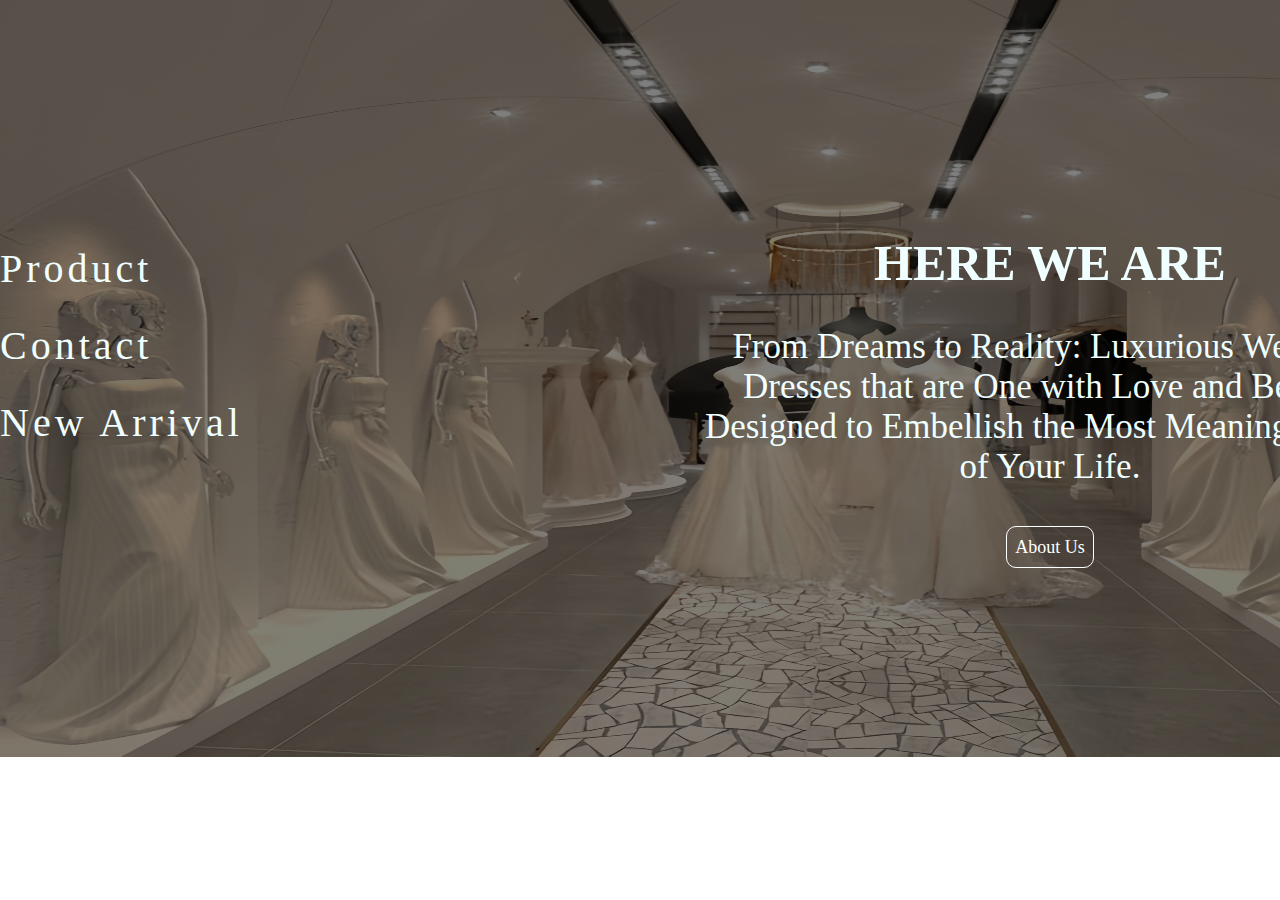
<file: index.html>
<!DOCTYPE html>
<html>
<head>
    <meta charset="UTF-8" />
    <title>Home</title>
    <link rel="stylesheet" type="text/css" href="style.css">
    <link rel="preconnect" href="https://fonts.gstatic.com" crossorigin>
    <link href="https://fonts.googleapis.com/css2?family=Caveat:wght@400..700&display=swap" rel="stylesheet">
</head>
<body class="index">
    <div class="home-parent-div">
        <div class="home-children-div float-left" id="left-home-child">
            <div class="home-link-contain">
                <a href="product.html">Product</a> 
            </div> 
            <div class="home-link-contain">
                <a href="contact.html">Contact</a>
            </div>
            <div class="home-link-contain">
                <a href="newarrival.html">New Arrival</a>
            </div>
        </div>

        <div class="home-children-div float-right">
            <h1>HERE WE ARE</h1>
            <p>From Dreams to Reality: Luxurious Wedding Dresses that are One with Love and Beauty, Designed to Embellish the Most Meaningful Day of Your Life.</p>

            <div class="to-about-btn">
            <a href="about.html" class="home-to-about-btn">About Us</a>
            </div>
        </div>

        <div class="clearfix"> </div>

    </div>
    
</body>
</html>
</file>
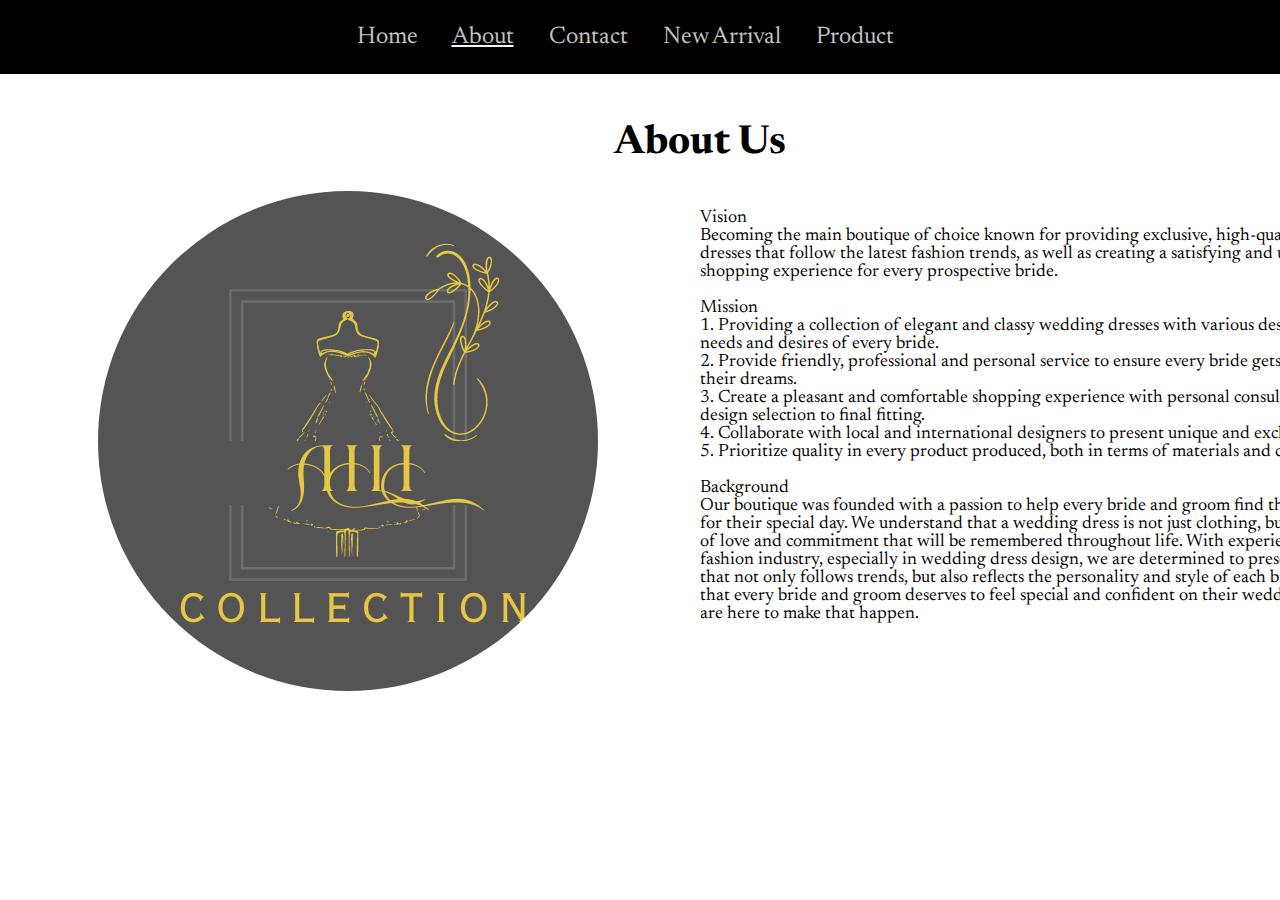
<file: about.html>
<!DOCTYPE html>
<html lang="en">
<head>
    <meta charset="UTF-8">
    <meta name="viewport" content="width=device-width, initial-scale=1.0">
    <title>About Us</title>
    <link rel="stylesheet" type="text/css" href="style.css">
    <link rel="preconnect" href="https://fonts.gstatic.com" crossorigin>
    <link href="https://fonts.googleapis.com/css2?family=Caveat:wght@400..700&family=Newsreader:ital,opsz,wght@0,6..72,200..800;1,6..72,200..800&family=Roboto:ital,wght@1,300&display=swap" rel="stylesheet">
</head>
<body>
    <div class="body-about">
         <div class="navigasi">
            <div class="navigasi-contain">
                <center><a href="index.html">Home</a>
                <u><a href="About.html">About</a></u>
                <a href="Contact.html">Contact</a>
                <a href="New Arrival.html">New Arrival</a>
                <a href="Product.html">Product</a></center>
            </div>
         </div>

         <div class="about-perent-div">
            <div class="about-title-div">
                <h1>About Us</h1>
            </div>
            <div class="about-children-div float-left">
                <div class="about-logo-contain">
                <img src="1.png" alt="gambar logo">
                </div>
         </div>
            <div class="about-children-div float-right">
                <p>Vision<br>
                    Becoming the main boutique of choice known for providing exclusive, high-quality wedding dresses that follow the latest fashion trends, as well as creating a satisfying and unforgettable shopping experience for every prospective bride.</p>
                <p>Mission<br>
                    1. Providing a collection of elegant and classy wedding dresses with various designs to suit the needs and desires of every bride.<br>
                    2. Provide friendly, professional and personal service to ensure every bride gets the dress of their dreams.<br>
                    3. Create a pleasant and comfortable shopping experience with personal consultation, from design selection to final fitting.<br>
                    4. Collaborate with local and international designers to present unique and exclusive dresses.<br>
                    5. Prioritize quality in every product produced, both in terms of materials and craftsmanship.<br></p>   
                <p>Background<br>
                    Our boutique was founded with a passion to help every bride and groom find the perfect dress for their special day. We understand that a wedding dress is not just clothing, but also a symbol of love and commitment that will be remembered throughout life. With experience in the fashion industry, especially in wedding dress design, we are determined to present a collection that not only follows trends, but also reflects the personality and style of each bride. We believe that every bride and groom deserves to feel special and confident on their wedding day, and we are here to make that happen.</p> 
            </div>
            <div class="clearfix"></div>
         </div>

         <div class="clearfix"></div>
    </div>
</body>
</html>
</file>
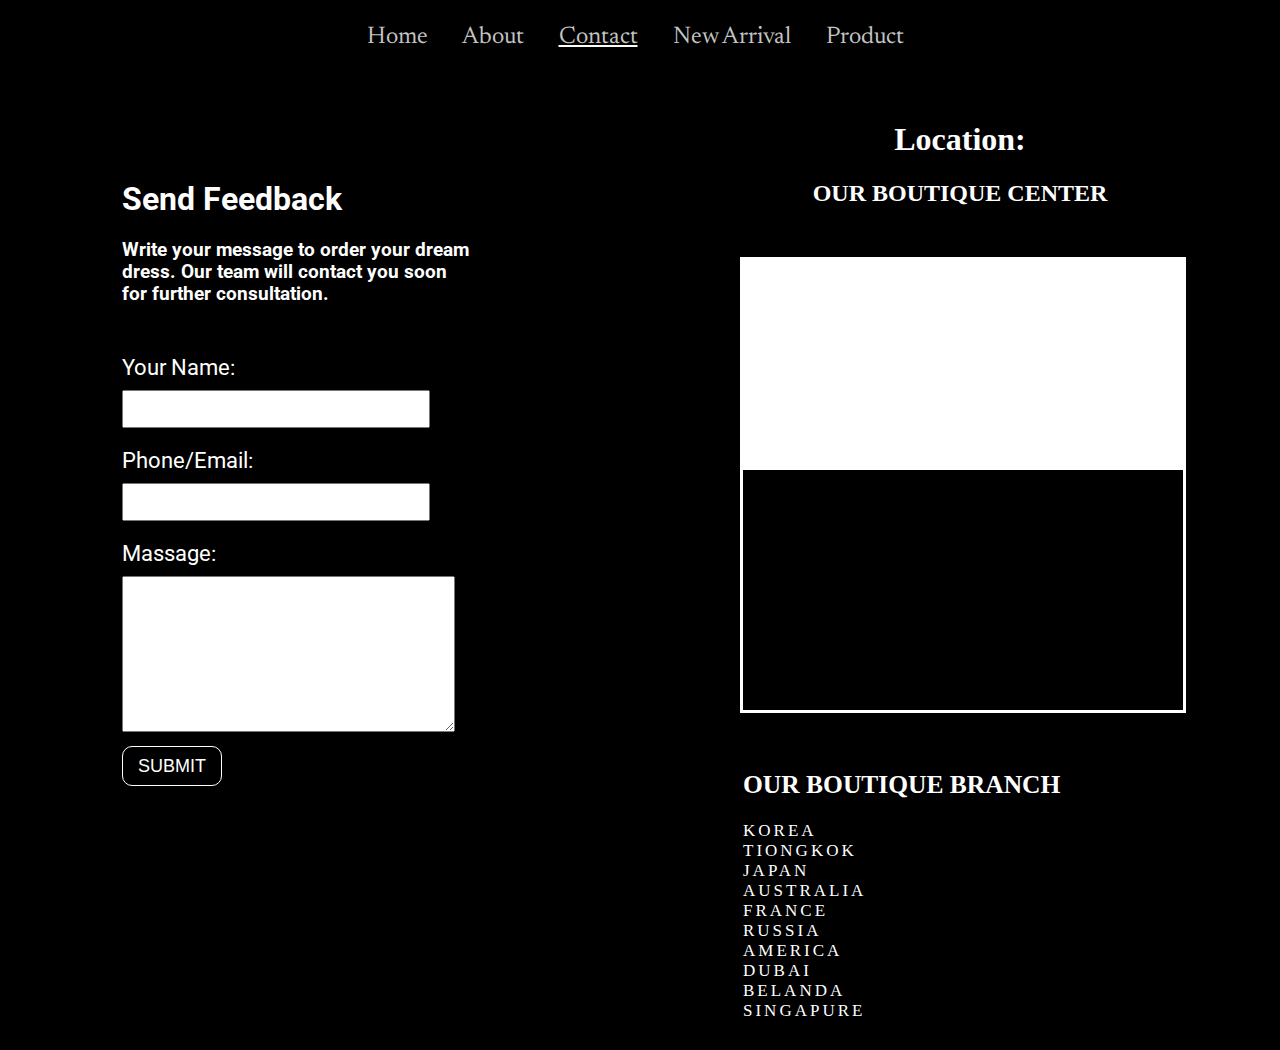
<file: contact.html>
<!DOCTYPE html>
<html lang="en">
<head>
    <meta charset="UTF-8">
    <meta name="viewport" content="width=device-width, initial-scale=1.0">
    <title>Contact</title>
    <link rel="stylesheet" href="style.css">
    <link rel="preconnect" href="https://fonts.gstatic.com" crossorigin>
<link href="https://fonts.googleapis.com/css2?family=Caveat:wght@400..700&family=Newsreader:ital,opsz,wght@0,6..72,200..800;1,6..72,200..800&family=Roboto:ital,wght@1,300&display=swap" rel="stylesheet">
</head>
<body>
    <div class="body-contact">
        <div class="navigasi absolute">
            <div class="navigasi-contain" style="width: 1300px;">
                <center><a href="index.html">Home</a>
                <a href="about.html">About</a>
                <u><a href="contact.html">Contact</a></u>
                <a href="newarrival.html">New Arrival</a>
                <a href="product.html">Product</a></center>
            </div>
         </div>

        <div class="body-contact-half float-left black-bgcolor">
           <div class="contact-form-container">
            <h1>Send Feedback</h1>
            <h3>Write your message to order your dream dress. Our team will contact you soon for further consultation.</h3>
            <form action="#" class="form-contact">
                <label for="name">Your Name:</label>
                <input type="text" id="name">
                <label for="phone">Phone/Email:</label>
                <input type="text" id="phone">
                <label for="massage">Massage:</label>
                <textarea name="massage" id="massage" cols="39" rows="10"></textarea>
                <input type="submit" value="SUBMIT">
            </form> 
           </div>
        </div>

        <div class="body-contact-half float-right">
            <center><h1>Location:</h1></center>
            <center><h2>OUR BOUTIQUE CENTER</h2></center>
            <div class="map-container">

                <div class="map">
                    <iframe src="https://www.google.com/maps/embed?pb=!1m18!1m12!1m3!1d3770.258213528271!2d106.81773782499029!3d-6.195144643792525!2m3!1f0!2f0!3f0!3m2!1i1024!2i768!4f13.1!3m3!1m2!1s0x2e69f5849ccc0371%3A0xb04ce66a7cb711d9!2sGrand%20Indonesia!5e1!3m2!1sid!2sid!4v1732689789568!5m2!1sid!2sid" width="560" height="450" style="border:0;" allowfullscreen="" loading="lazy" referrerpolicy="no-referrer-when-downgrade"></iframe>
                </div>

                <div class="branch-contact">
                    <h2>OUR BOUTIQUE BRANCH</h2>
                    <div class="contact-cabang">
                            <a href="https://maps.app.goo.gl/REsK8VDajH9zPiYX7">KOREA</a> <br>
                            <a href="https://maps.app.goo.gl/mPQKVokYTwxnnBeU7">TIONGKOK</a> <br>
                            <a href="https://maps.app.goo.gl/rn4CdrXVGyniN9Dq8">JAPAN</a> <br>
                            <a href="https://maps.app.goo.gl/yp4fmefLXwjT2gjy7">AUSTRALIA</a> <br>
                            <a href="https://maps.app.goo.gl/kZUE3HTXRCWLdhct9">FRANCE</a> <br>
                            <a href="https://maps.app.goo.gl/4XcjKruBXjajE7Yv9">RUSSIA</a> <br>
                            <a href="https://maps.app.goo.gl/pdvqGwoXuSW8jhwR9">AMERICA</a> <br>
                            <a href="https://maps.app.goo.gl/wYZrNhYxABs5HTFD6">DUBAI</a> <br>
                            <a href="https://maps.app.goo.gl/Fyg8d8sSnkvyJgay9">BELANDA</a> <br>
                            <a href="https://maps.app.goo.gl/26KXvjYeM5pcgBB47">SINGAPURE</a> <br>
                    </div>
                </div>
            </div>

        </div>

        <div class="clearfix"></div>

    </div>
</body>
</html>
</file>
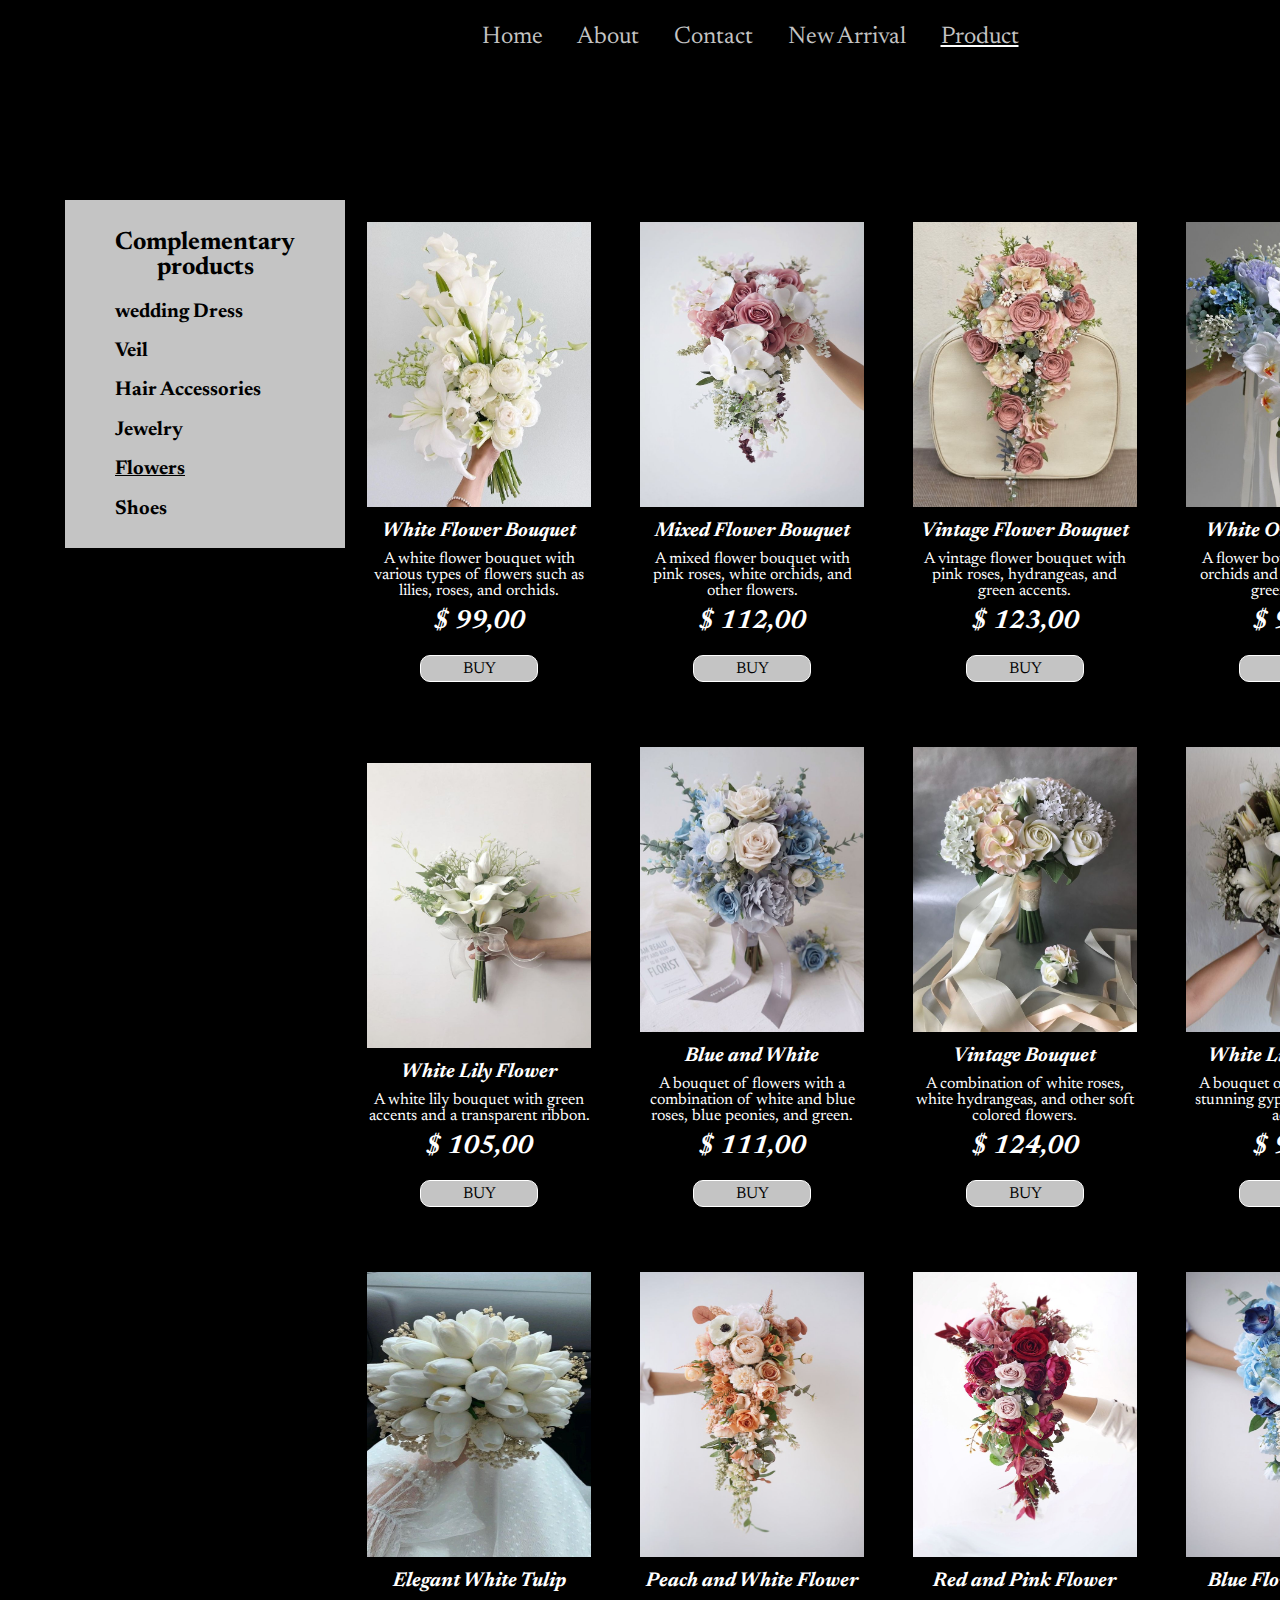
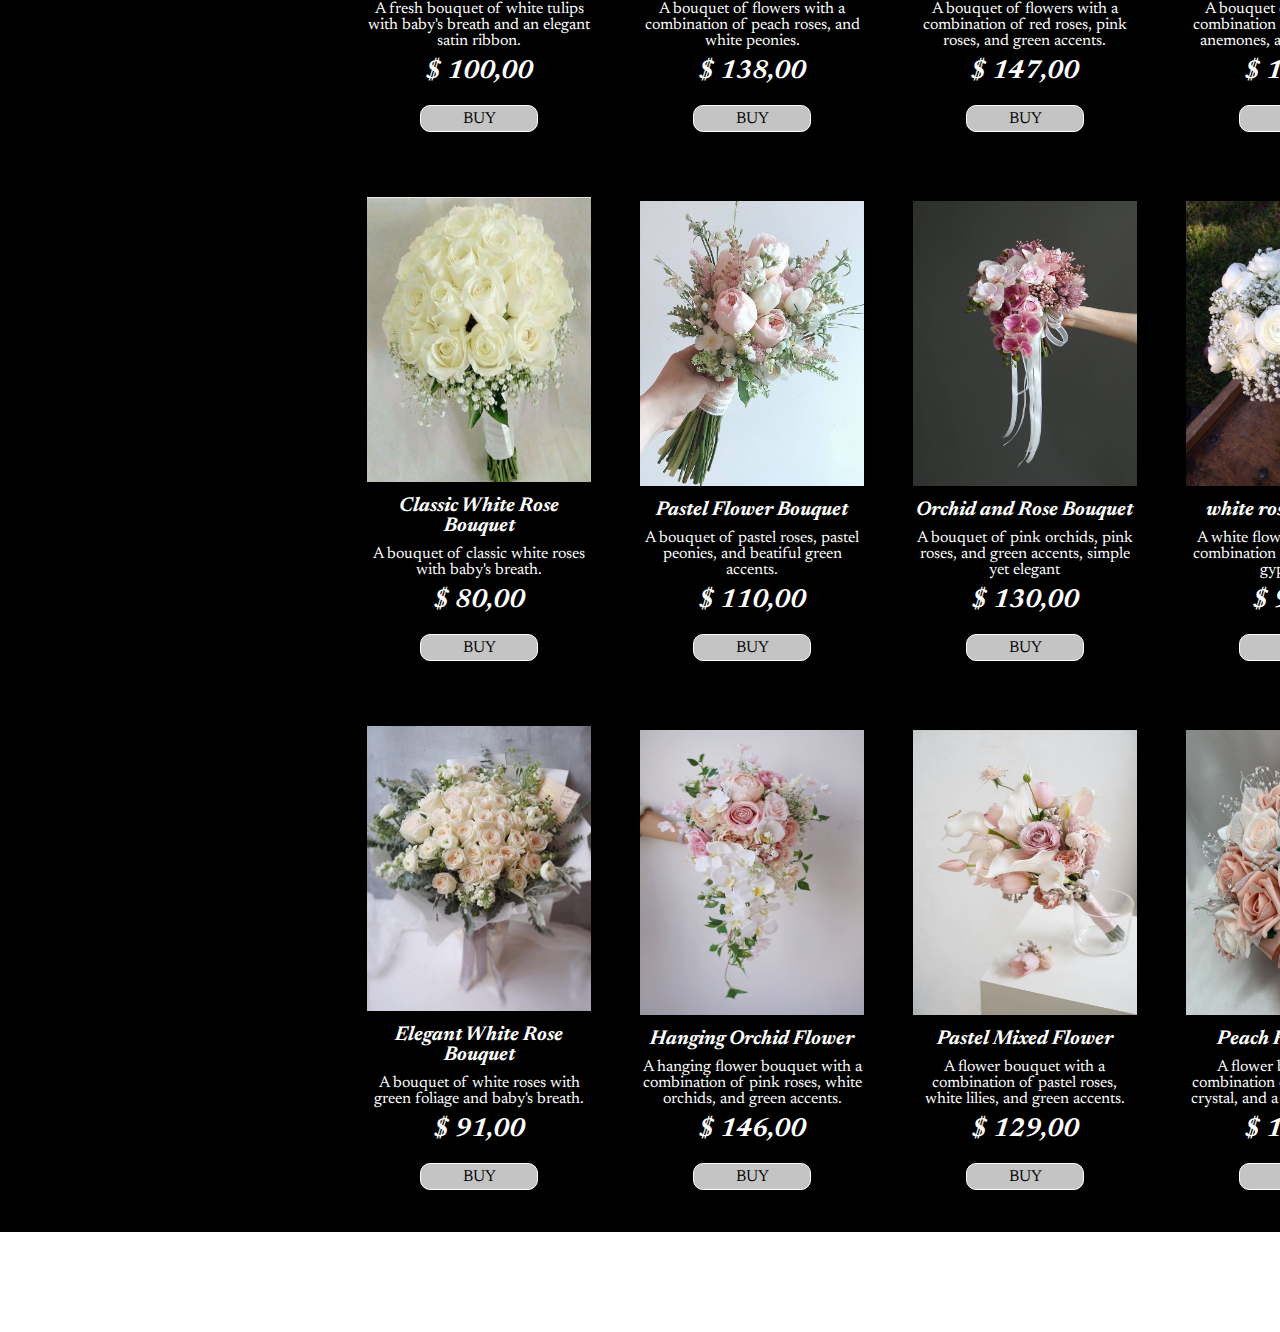
<file: flowers.html>
<!DOCTYPE html>
<html lang="en">
<head>
    <meta charset="UTF-8">
    <meta name="viewport" content="width=device-width, initial-scale=1.0">
    <title>Flowers</title>
    <link rel="stylesheet" href="style.css">
    <link rel="stylesheet" type="text/css" href="style.css"><link rel="preconnect" href="https://fonts.gstatic.com" crossorigin>
    <link href="https://fonts.googleapis.com/css2?family=Caveat:wght@400..700&family=Newsreader:ital,opsz,wght@0,6..72,200..800;1,6..72,200..800&family=Roboto:ital,wght@1,300&display=swap" rel="stylesheet">
</head>
<body>
    <div class="body-flowers">
        <div class="navigasi black-bgcolor">
            <div class="navigasi-contain">
                <center><a href="index.html">Home</a>
                <a href="about.html">About</a>   
                <a href="contact.html">Contact</a>
                <a href="newarrival.html">New Arrival</a>
                <u><a href="product.html">Product</a></u></center>
            </div>
         </div>

        <div class="flowers-perent-div">
            <!-- left side -->
            <div class="flowers-children-div-left float-left">
                <div class="brand-contain">
                   <div class="brand-item-contain">
                    <h2><center>Complementary products</center></h2>
                    <ul>
                        <li><h3><a href="product.html">wedding Dress</a></h3></li>
                        <li><h3><a href="veil.html">Veil</a></h3></li>
                        <li><h3><a href="hairaccessories.html">Hair Accessories</a></h3></li>   
                        <li><h3><a href="jewelry.html">Jewelry</a></h3></li>
                        <li><h3><u><a href="flowers.html">Flowers</a></u></h3></li>
                        <li><h3><a href="shoes.html">Shoes</a></h3></li>
                    </ul>
                   </div>
                </div>
            </div>

            <!-- right side -->
            <div class="flowers-children-div-right float-right">
                <div class="flowers-item-contain">
                    <div class="flowers-item-img-contain">
                        <img src="1.1.jpeg" width="100%" height="285">
                    </div>
                    <!-- name -->
                    <div class="flowers-item-name-contain">
                        White Flower Bouquet
                    </div>
                    <!-- description -->
                    <div class="flowers-item-desc-contain">
                        A white flower bouquet with various types of flowers such as lilies, roses, and orchids.
                    </div>
                    <!--price-->
                    <div class="flowers-item-price-contain">
                        $ 99,00
                    </div>
                    <div class="product-link">
                        <a href="contact.html">BUY</a>
                    </div>
                </div>

                <div class="flowers-item-contain">
                    <div class="flowers-item-img-contain">
                        <img src="1.2.jpeg" width="100%" height="285">
                    </div>
                    <!-- name -->
                    <div class="flowers-item-name-contain">
                        Mixed Flower Bouquet
                    </div>
                    <!-- description -->
                    <div class="flowers-item-desc-contain">
                        A mixed flower bouquet with pink roses, white orchids, and other flowers.
                    </div>
                    <!--price-->
                    <div class="flowers-item-price-contain">
                        $ 112,00
                    </div>
                    <div class="product-link">
                        <a href="contact.html">BUY</a>
                    </div>
                </div>

                <div class="flowers-item-contain">
                    <div class="flowers-item-img-contain">
                        <img src="1.3.jpeg" width="100%" height="285">
                    </div>
                    <!-- name -->
                    <div class="flowers-item-name-contain">
                        Vintage Flower Bouquet
                    </div>
                    <!-- description -->
                    <div class="flowers-item-desc-contain">
                        A vintage flower bouquet with pink roses, hydrangeas, and green accents.
                    </div>
                    <!--price-->
                    <div class="flowers-item-price-contain">
                        $ 123,00
                    </div>
                    <div class="product-link">
                        <a href="contact.html">BUY</a>
                    </div>
                </div>

                <div class="flowers-item-contain">
                    <div class="flowers-item-img-contain">
                        <img src="1.4.jpeg" width="100%" height="285">
                    </div>
                    <!-- name -->
                    <div class="flowers-item-name-contain">
                        White Orchid Flower
                    </div>
                    <!-- description -->
                    <div class="flowers-item-desc-contain">
                        A flower bouquet with white orchids and blue flowers, and green accents.
                    </div>
                    <!--price-->
                    <div class="flowers-item-price-contain">
                        $ 90,00
                    </div>
                    <div class="product-link">
                        <a href="contact.html">BUY</a>
                    </div>
                </div>

                <div class="flowers-item-contain">
                    <div class="flowers-item-img-contain">
                        <img src="1.5.jpeg" width="100%" height="285">
                    </div>
                    <!-- name -->
                    <div class="flowers-item-name-contain">
                        White Lily Flower
                    </div>
                    <!-- description -->
                    <div class="flowers-item-desc-contain">
                        A white lily bouquet with green accents and a transparent ribbon.
                    </div>
                    <!--price-->
                    <div class="flowers-item-price-contain">
                        $ 105,00
                    </div>
                    <div class="product-link">
                        <a href="contact.html">BUY</a>
                    </div>
                </div>

                <div class="flowers-item-contain">
                    <div class="flowers-item-img-contain">
                        <img src="1.6.jpeg" width="100%" height="285">
                    </div>
                    <!-- name -->
                    <div class="flowers-item-name-contain">
                        Blue and White
                    </div>
                    <!-- description -->
                    <div class="flowers-item-desc-contain">
                        A bouquet of flowers with a combination of white and blue roses, blue peonies, and green.
                    </div>
                    <!--price-->
                    <div class="flowers-item-price-contain">
                        $ 111,00
                    </div>
                    <div class="product-link">
                        <a href="contact.html">BUY</a>
                    </div>
                </div>

                <div class="flowers-item-contain">
                    <div class="flowers-item-img-contain">
                        <img src="1.7.jpeg" width="100%" height="285">
                    </div>
                    <!-- name -->
                    <div class="flowers-item-name-contain">
                        Vintage Bouquet
                    </div>
                    <!-- description -->
                    <div class="flowers-item-desc-contain">
                        A combination of white roses, white hydrangeas, and other soft colored flowers.
                    </div>
                    <!--price-->
                    <div class="flowers-item-price-contain">
                        $ 124,00
                    </div>
                    <div class="product-link">
                        <a href="contact.html">BUY</a>
                    </div>
                </div>

                <div class="flowers-item-contain">
                    <div class="flowers-item-img-contain">
                        <img src="1.8.jpeg" width="100%" height="285">
                    </div>
                    <!-- name -->
                    <div class="flowers-item-name-contain">
                        White Lilies Bouquet
                    </div>
                    <!-- description -->
                    <div class="flowers-item-desc-contain">
                        A bouquet of white lilies with stunning gypsophila and green accents.
                    </div>
                    <!--price-->
                    <div class="flowers-item-price-contain">
                        $ 95,00
                    </div>
                    <div class="product-link">
                        <a href="contact.html">BUY</a>
                    </div>
                </div>

                <div class="flowers-item-contain">
                    <div class="flowers-item-img-contain">
                        <img src="1.9.jpeg" width="100%" height="285">
                    </div>
                    <!-- name -->
                    <div class="flowers-item-name-contain">
                        Elegant White Tulip
                    </div>
                    <!-- description -->
                    <div class="flowers-item-desc-contain">
                        A fresh bouquet of white tulips with baby's breath and an elegant satin ribbon.
                    </div>
                    <!--price-->
                    <div class="flowers-item-price-contain">
                        $ 100,00
                    </div>
                    <div class="product-link">
                        <a href="contact.html">BUY</a>
                    </div>
                </div>

                <div class="flowers-item-contain">
                    <div class="flowers-item-img-contain">
                        <img src="1.10.jpeg" width="100%" height="285">
                    </div>
                    <!-- name -->
                    <div class="flowers-item-name-contain">
                        Peach and White Flower
                    </div>
                    <!-- description -->
                    <div class="flowers-item-desc-contain">
                        A bouquet of flowers with a combination of peach roses, and white peonies.
                    </div>
                    <!--price-->
                    <div class="flowers-item-price-contain">
                        $ 138,00
                    </div>
                    <div class="product-link">
                        <a href="contact.html">BUY</a>
                    </div>
                </div>

                <div class="flowers-item-contain">
                    <div class="flowers-item-img-contain">
                        <img src="1.11.jpeg" width="100%" height="285">
                    </div>
                    <!-- name -->
                    <div class="flowers-item-name-contain">
                        Red and Pink Flower
                    </div>
                    <!-- description -->
                    <div class="flowers-item-desc-contain">
                        A bouquet of flowers with a combination of red roses, pink roses, and green accents.
                    </div>
                    <!--price-->
                    <div class="flowers-item-price-contain">
                        $ 147,00
                    </div>
                    <div class="product-link">
                        <a href="contact.html">BUY</a>
                    </div>
                </div>

                <div class="flowers-item-contain">
                    <div class="flowers-item-img-contain">
                        <img src="1.12.jpeg" width="100%" height="285">
                    </div>
                    <!-- name -->
                    <div class="flowers-item-name-contain">
                        Blue Flower Bouquet
                    </div>
                    <!-- description -->
                    <div class="flowers-item-desc-contain">
                        A bouquet of flowers with a combination of blue roses, blue anemones, and green accents.
                    </div>
                    <!--price-->
                    <div class="flowers-item-price-contain">
                        $ 126,00
                    </div>
                    <div class="product-link">
                        <a href="contact.html">BUY</a>
                    </div>
                </div>

                <div class="flowers-item-contain">
                    <div class="flowers-item-img-contain">
                        <img src="1.13.jpeg" width="100%" height="285">
                    </div>
                    <!-- name -->
                    <div class="flowers-item-name-contain">
                        Classic White Rose Bouquet
                    </div>
                    <!-- description -->
                    <div class="flowers-item-desc-contain">
                        A bouquet of classic white roses with baby's breath.
                    </div>
                    <!--price-->
                    <div class="flowers-item-price-contain">
                        $ 80,00
                    </div>
                    <div class="product-link">
                        <a href="contact.html">BUY</a>
                    </div>
                </div>

                <div class="flowers-item-contain">
                    <div class="flowers-item-img-contain">
                        <img src="1.14.jpeg" width="100%" height="285">
                    </div>
                    <!-- name -->
                    <div class="flowers-item-name-contain">
                        Pastel Flower Bouquet
                    </div>
                    <!-- description -->
                    <div class="flowers-item-desc-contain">
                        A bouquet of pastel roses, pastel peonies, and beatiful green accents.
                    </div>
                    <!--price-->
                    <div class="flowers-item-price-contain">
                        $ 110,00
                    </div>
                    <div class="product-link">
                        <a href="contact.html">BUY</a>
                    </div>
                </div>

                <div class="flowers-item-contain">
                    <div class="flowers-item-img-contain">
                        <img src="1.15.jpeg" width="100%" height="285">
                    </div>
                    <!-- name -->
                    <div class="flowers-item-name-contain">
                        Orchid and Rose Bouquet
                    </div>
                    <!-- description -->
                    <div class="flowers-item-desc-contain">
                        A bouquet of pink orchids, pink roses, and green accents, simple yet elegant
                    </div>
                    <!--price-->
                    <div class="flowers-item-price-contain">
                        $ 130,00
                    </div>
                    <div class="product-link">
                        <a href="contact.html">BUY</a>
                    </div>
                </div>

                <div class="flowers-item-contain">
                    <div class="flowers-item-img-contain">
                        <img src="1.16.jpeg" width="100%" height="285">
                    </div>
                    <!-- name -->
                    <div class="flowers-item-name-contain">
                        white rose gypsophila
                    </div>
                    <!-- description -->
                    <div class="flowers-item-desc-contain">
                        A white flower bouquet with a combination of white roses and gypsophila.
                    </div>
                    <!--price-->
                    <div class="flowers-item-price-contain">
                        $ 95,00
                    </div>
                    <div class="product-link">
                        <a href="contact.html">BUY</a>
                    </div>
                </div>

                <div class="flowers-item-contain">
                    <div class="flowers-item-img-contain">
                        <img src="1.17.jpeg" width="100%" height="285">
                    </div>
                    <!-- name -->
                    <div class="flowers-item-name-contain">
                        Elegant White Rose Bouquet
                    </div>
                    <!-- description -->
                    <div class="flowers-item-desc-contain">
                        A bouquet of white roses with green foliage and baby's breath.
                    </div>
                    <!--price-->
                    <div class="flowers-item-price-contain">
                        $ 91,00
                    </div>
                    <div class="product-link">
                        <a href="contact.html">BUY</a>
                    </div>
                </div>

                <div class="flowers-item-contain">
                    <div class="flowers-item-img-contain">
                        <img src="1.18.jpeg" width="100%" height="285">
                    </div>
                    <!-- name -->
                    <div class="flowers-item-name-contain">
                        Hanging Orchid Flower
                    </div>
                    <!-- description -->
                    <div class="flowers-item-desc-contain">
                        A hanging flower bouquet with a combination of pink roses, white orchids, and green accents.
                    </div>
                    <!--price-->
                    <div class="flowers-item-price-contain">
                        $ 146,00
                    </div>
                    <div class="product-link">
                        <a href="contact.html">BUY</a>
                    </div>
                </div>

                <div class="flowers-item-contain">
                    <div class="flowers-item-img-contain">
                        <img src="1.19.jpeg" width="100%" height="285">
                    </div>
                    <!-- name -->
                    <div class="flowers-item-name-contain">
                        Pastel Mixed Flower
                    </div>
                    <!-- description -->
                    <div class="flowers-item-desc-contain">
                        A flower bouquet with a combination of pastel roses, white lilies, and green accents.
                    </div>
                    <!--price-->
                    <div class="flowers-item-price-contain">
                        $ 129,00
                    </div>
                    <div class="product-link">
                        <a href="contact.html">BUY</a>
                    </div>
                </div>

                <div class="flowers-item-contain">
                    <div class="flowers-item-img-contain">
                        <img src="1.20.jpeg" width="100%" height="285">
                    </div>
                    <!-- name -->
                    <div class="flowers-item-name-contain">
                        Peach Rose Flower
                    </div>
                    <!-- description -->
                    <div class="flowers-item-desc-contain">
                        A flower bouquet with a combination of peach roses and crystal, and a peach satin ribbon
                    </div>
                    <!--price-->
                    <div class="flowers-item-price-contain">
                        $ 119,00
                    </div>
                    <div class="product-link">
                        <a href="contact.html">BUY</a>
                    </div>
                </div>
            </div>

            <!-- clear float -->
             <div class="clearfix"></div>
        </div>
    </div>
</body>
</html>
</file>
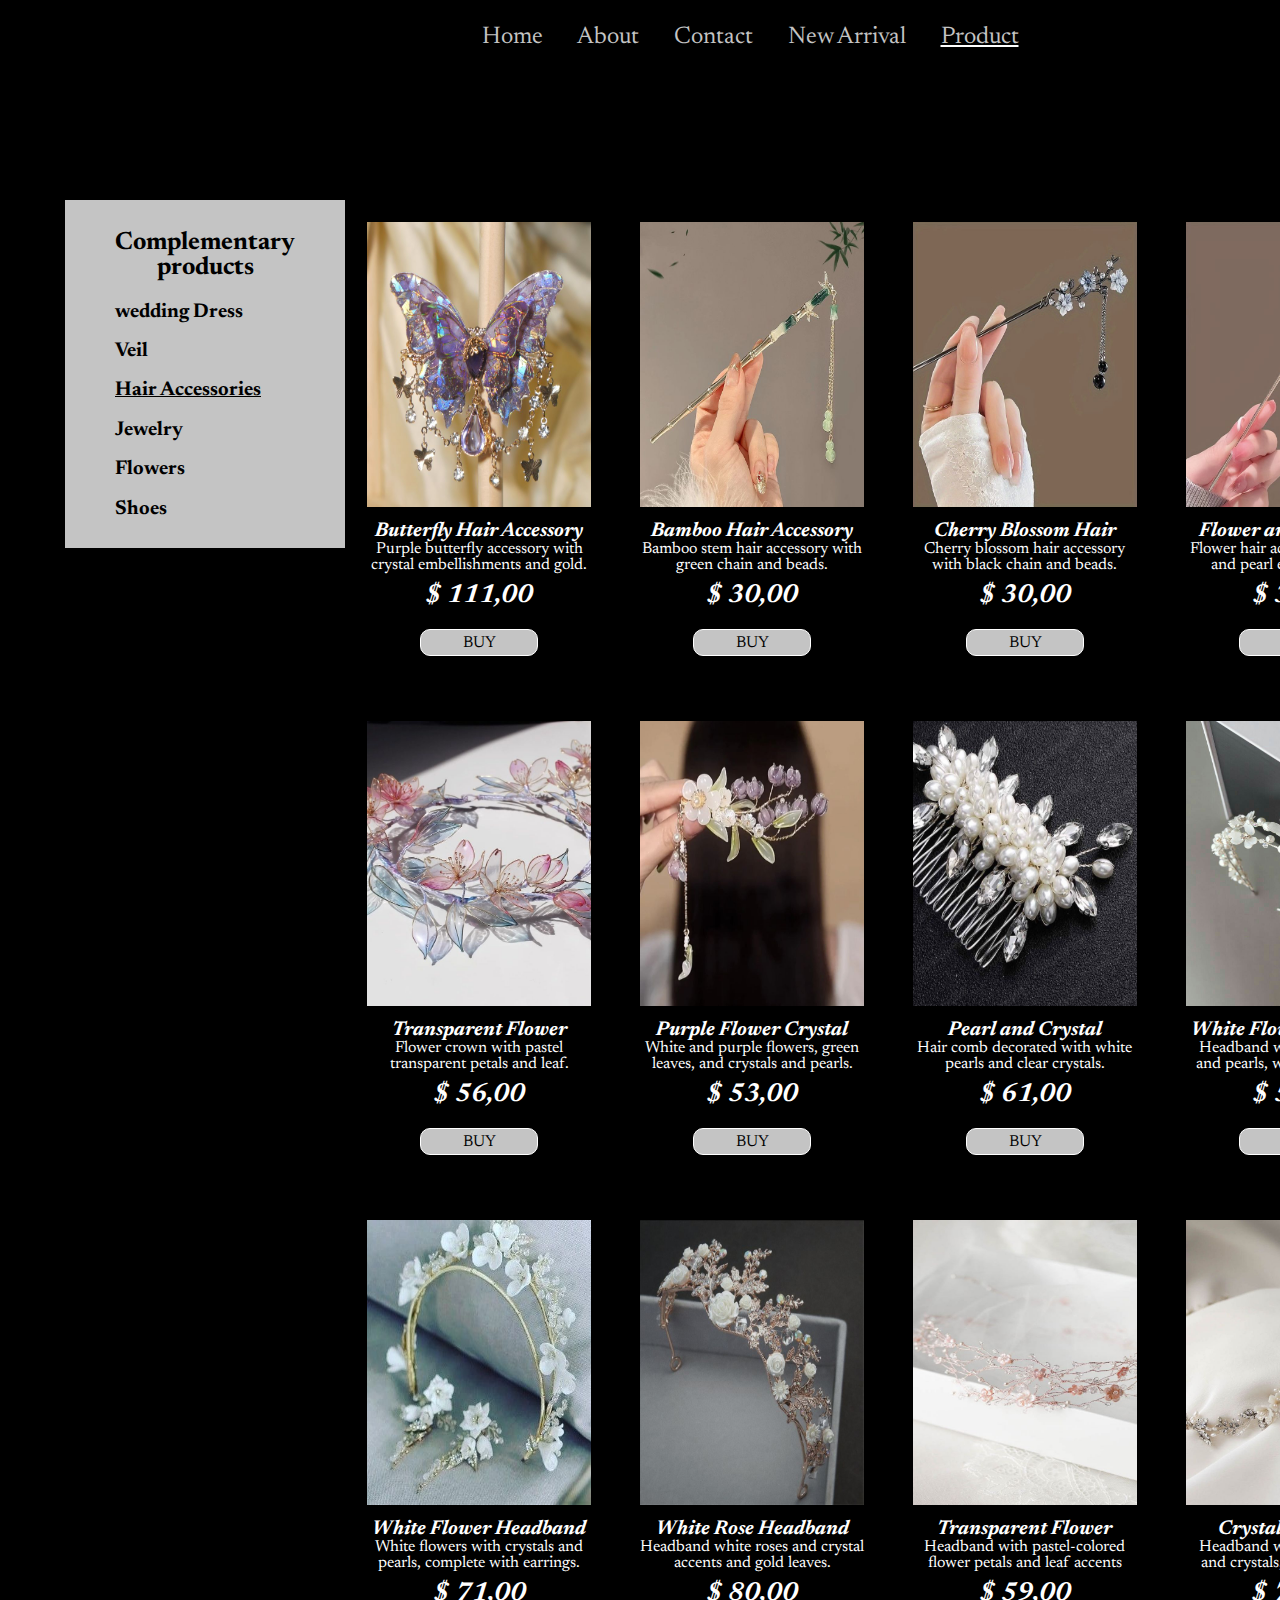
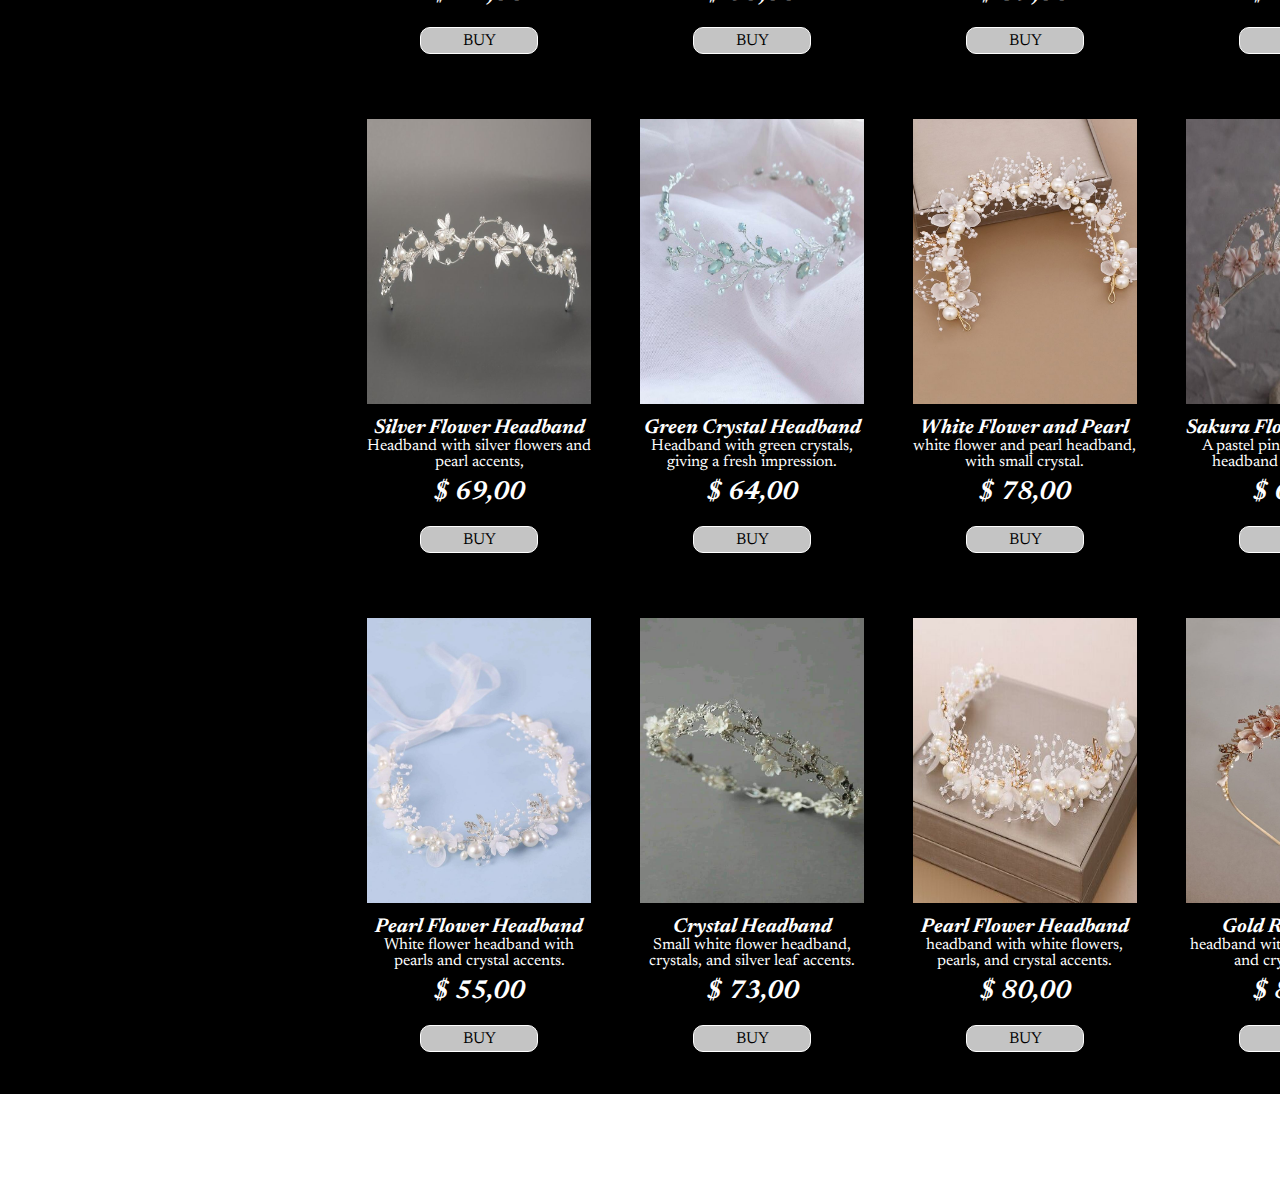
<file: hairaccessories.html>
<!DOCTYPE html>
<html lang="en">
<head>
    <meta charset="UTF-8">
    <meta name="viewport" content="width=device-width, initial-scale=1.0">
    <title>Hair Accessories</title>
    <link rel="stylesheet" href="style.css">
    <link rel="stylesheet" type="text/css" href="style.css"><link rel="preconnect" href="https://fonts.gstatic.com" crossorigin>
    <link href="https://fonts.googleapis.com/css2?family=Caveat:wght@400..700&family=Newsreader:ital,opsz,wght@0,6..72,200..800;1,6..72,200..800&family=Roboto:ital,wght@1,300&display=swap" rel="stylesheet">
</head>
<body>
    <div class="body-hairaccessories">
        <div class="navigasi black-bgcolor">
            <div class="navigasi-contain">
                <center><a href="index.html">Home</a>
                <a href="about.html">About</a>   
                <a href="contact.html">Contact</a>
                <a href="newarrival.html">New Arrival</a>
                <u><a href="Product.html">Product</a></u></center>
            </div>
         </div>

    <div class="hairaccessories-perent-div">
    <!-- left side -->
        <div class="hairaccessories-children-div-left float-left">
            <div class="brand-contain">
                   <div class="brand-item-contain">
                    <h2><center>Complementary products</center></h2>
                    <ul>
                        <li><h3><a href="product.html">wedding Dress</a></h3></li>
                        <li><h3><a href="veil.html">Veil</a></h3></li>
                        <li><h3><u><a href="hairaccessories.html">Hair Accessories</a></u></h3></li>   
                        <li><h3><a href="jewelry.html">Jewelry</a></h3></li>
                        <li><h3><a href="flowers.html">Flowers</a></h3></li>
                        <li><h3><a href="shoes.html">Shoes</a></h3></li>
                    </ul>
                   </div>
                </div>
            </div>

            <!-- right side -->
            <div class="hairaccessories-children-div-right float-right">
                <div class="hairaccessories-item-contain">
                     <!-- image -->
                     <div class="hairaccessories-item-image-contain">
                        <img src="1a.jpeg" width="100%" height="285">
                    </div>
                    <!-- name -->
                    <div class="hairaccessories-item-name-contain">
                        Butterfly Hair Accessory
                    </div>
                    <!-- description -->
                    <div class="hairaccessories-item-desc-contain">
                        Purple butterfly accessory with crystal embellishments and gold.
                    </div>
                    <!--price-->
                    <div class="hairaccessories-item-price-contain">
                        $ 111,00
                    </div>
                    <div class="product-link">
                        <a href="contact.html">BUY</a>
                     </div>
                </div>

                <div class="hairaccessories-item-contain">
                    <!-- image -->
                    <div class="hairaccessories-item-image-contain">
                       <img src="2a.jpeg" width="100%" height="285">
                   </div>
                   <!-- name -->
                   <div class="hairaccessories-item-name-contain">
                    Bamboo Hair Accessory
                   </div>
                   <!-- description -->
                   <div class="hairaccessories-item-desc-contain">
                    Bamboo stem hair accessory with green chain and beads.
                   </div>
                   <!--price-->
                   <div class="hairaccessories-item-price-contain">
                       $ 30,00
                   </div>
                   <div class="product-link">
                    <a href="contact.html">BUY</a>
                    </div>
                </div>

               <div class="hairaccessories-item-contain">
                    <!-- image -->
                    <div class="hairaccessories-item-image-contain">
                        <img src="3a.jpeg" width="100%" height="285">
                    </div>
                    <!-- name -->
                    <div class="hairaccessories-item-name-contain">
                        Cherry Blossom Hair
                    </div>
                    <!-- description -->
                    <div class="hairaccessories-item-desc-contain">
                        Cherry blossom hair accessory with black chain and beads.
                    </div>
                    <!--price-->
                    <div class="hairaccessories-item-price-contain">
                        $ 30,00
                    </div>
                    <div class="product-link">
                        <a href="contact.html">BUY</a>
                    </div>
                </div>

                <div class="hairaccessories-item-contain">
                    <!-- image -->
                    <div class="hairaccessories-item-image-contain">
                       <img src="4a.jpeg" width="100%" height="285">
                   </div>
                   <!-- name -->
                   <div class="hairaccessories-item-name-contain">
                    Flower and Pearl Hair
                   </div>
                   <!-- description -->
                   <div class="hairaccessories-item-desc-contain">
                    Flower hair accessory with chain and pearl embellishments.
                   </div>
                   <!--price-->
                   <div class="hairaccessories-item-price-contain">
                       $ 30,00
                   </div>
                   <div class="product-link">
                        <a href="contact.html">BUY</a>
                    </div>
                </div>

               <div class="hairaccessories-item-contain">
                   <!-- image -->
                   <div class="hairaccessories-item-image-contain">
                      <img src="5a.jpeg" width="100%" height="285">
                  </div>
                  <!-- name -->
                  <div class="hairaccessories-item-name-contain">
                    Transparent Flower
                  </div>
                  <!-- description -->
                  <div class="hairaccessories-item-desc-contain">
                    Flower crown with pastel transparent petals and leaf.
                  </div>
                  <!--price-->
                  <div class="hairaccessories-item-price-contain">
                      $ 56,00
                  </div>
                  <div class="product-link">
                        <a href="contact.html">BUY</a>
                  </div>
                </div>

              <div class="hairaccessories-item-contain">
                   <!-- image -->
                   <div class="hairaccessories-item-image-contain">
                       <img src="6a.jpeg" width="100%" height="285">
                   </div>
                   <!-- name -->
                   <div class="hairaccessories-item-name-contain">
                    Purple Flower Crystal
                   </div>
                   <!-- description -->
                   <div class="hairaccessories-item-desc-contain">
                    White and purple flowers, green leaves, and crystals and pearls.
                   </div>
                   <!--price-->
                   <div class="hairaccessories-item-price-contain">
                       $ 53,00
                   </div>
                   <div class="product-link">
                       <a href="contact.html">BUY</a>
                   </div>
               </div>

               <div class="hairaccessories-item-contain">
                     <!-- image -->
                     <div class="hairaccessories-item-image-contain">
                        <img src="7a.jpeg" width="100%" height="285">
                    </div>
                    <!-- name -->
                    <div class="hairaccessories-item-name-contain">
                        Pearl and Crystal
                    </div>
                    <!-- description -->
                    <div class="hairaccessories-item-desc-contain">
                        Hair comb decorated with white pearls and clear crystals.                    </div>
                    <!--price-->
                    <div class="hairaccessories-item-price-contain">
                        $ 61,00
                    </div>
                    <div class="product-link">
                        <a href="contact.html">BUY</a>
                    </div>
                </div>

                <div class="hairaccessories-item-contain">
                    <!-- image -->
                    <div class="hairaccessories-item-image-contain">
                       <img src="8a.jpeg" width="100%" height="285">
                   </div>
                   <!-- name -->
                   <div class="hairaccessories-item-name-contain">
                    White Flower Headband
                   </div>
                   <!-- description -->
                   <div class="hairaccessories-item-desc-contain">
                    Headband with white flowers and pearls, with crystal details.
                   </div>
                   <!--price-->
                   <div class="hairaccessories-item-price-contain">
                       $ 59,00
                   </div>
                   <div class="product-link">
                        <a href="contact.html">BUY</a>
                   </div>
               </div>

               <div class="hairaccessories-item-contain">
                    <!-- image -->
                    <div class="hairaccessories-item-image-contain">
                        <img src="9a.jpeg" width="100%" height="285">
                    </div>
                    <!-- name -->
                    <div class="hairaccessories-item-name-contain">
                        White Flower Headband
                    </div>
                    <!-- description -->
                    <div class="hairaccessories-item-desc-contain">
                        White flowers with crystals and pearls, complete with earrings.
                    </div>
                    <!--price-->
                    <div class="hairaccessories-item-price-contain">
                        $ 71,00
                    </div>
                    <div class="product-link">
                        <a href="contact.html">BUY</a>
                   </div>
                </div>

                <div class="hairaccessories-item-contain">
                    <!-- image -->
                    <div class="hairaccessories-item-image-contain">
                       <img src="10a.jpeg" width="100%" height="285">
                   </div>
                   <!-- name -->
                   <div class="hairaccessories-item-name-contain">
                    White Rose Headband
                   </div>
                   <!-- description -->
                   <div class="hairaccessories-item-desc-contain">
                    Headband white roses and crystal accents and gold leaves.
                   </div>
                   <!--price-->
                   <div class="hairaccessories-item-price-contain">
                       $ 80,00
                   </div>
                   <div class="product-link">
                       <a href="contact.html">BUY</a>
                   </div>
               </div>

               <div class="hairaccessories-item-contain">
                   <!-- image -->
                   <div class="hairaccessories-item-image-contain">
                      <img src="11a.jpeg" width="100%" height="285">
                  </div>
                  <!-- name -->
                  <div class="hairaccessories-item-name-contain">
                    Transparent Flower
                  </div>
                  <!-- description -->
                  <div class="hairaccessories-item-desc-contain">
                    Headband with pastel-colored flower petals and leaf accents
                  </div>
                  <!--price-->
                  <div class="hairaccessories-item-price-contain">
                      $ 59,00
                  </div>
                  <div class="product-link">
                    <a href="contact.html">BUY</a>
                    </div>
                </div>

              <div class="hairaccessories-item-contain">
                   <!-- image -->
                   <div class="hairaccessories-item-image-contain">
                       <img src="12a.jpeg" width="100%" height="285">
                   </div>
                   <!-- name -->
                   <div class="hairaccessories-item-name-contain">
                    Crystal Headband
                   </div>
                   <!-- description -->
                   <div class="hairaccessories-item-desc-contain">
                    Headband with white flowers and crystals, giving an elegan
                   </div>
                   <!--price-->
                   <div class="hairaccessories-item-price-contain">
                       $ 76,00
                   </div>
                   <div class="product-link">
                        <a href="contact.html">BUY</a>
                   </div>
                </div>

               <div class="hairaccessories-item-contain">
                   <!-- image -->
                   <div class="hairaccessories-item-image-contain">
                      <img src="13a.jpeg" width="100%" height="285">
                  </div>
                  <!-- name -->
                  <div class="hairaccessories-item-name-contain">
                    Silver Flower Headband
                  </div>
                  <!-- description -->
                  <div class="hairaccessories-item-desc-contain">
                    Headband with silver flowers and pearl accents,
                  </div>
                  <!--price-->
                  <div class="hairaccessories-item-price-contain">
                      $ 69,00
                  </div>
                  <div class="product-link">
                        <a href="contact.html">BUY</a>
                  </div>
              </div>

              <div class="hairaccessories-item-contain">
                  <!-- image -->
                  <div class="hairaccessories-item-image-contain">
                     <img src="14a.jpeg" width="100%" height="285">
                 </div>
                 <!-- name -->
                 <div class="hairaccessories-item-name-contain">
                    Green Crystal Headband
                 </div>
                 <!-- description -->
                 <div class="hairaccessories-item-desc-contain">
                    Headband with green crystals, giving a fresh impression.
                 </div>
                 <!--price-->
                 <div class="hairaccessories-item-price-contain">
                     $ 64,00
                 </div>
                <div class="product-link">
                    <a href="contact.html">BUY</a>
                </div>
             </div>

             <div class="hairaccessories-item-contain">
                  <!-- image -->
                  <div class="hairaccessories-item-image-contain">
                      <img src="15a.jpeg" width="100%" height="285">
                  </div>
                  <!-- name -->
                  <div class="hairaccessories-item-name-contain">
                    White Flower and Pearl
                  </div>
                  <!-- description -->
                  <div class="hairaccessories-item-desc-contain">
                    white flower and pearl headband, with small crystal.
                  </div>
                  <!--price-->
                  <div class="hairaccessories-item-price-contain">
                      $ 78,00
                  </div>
                  <div class="product-link">
                        <a href="contact.html">BUY</a>
                  </div>
                </div>

              <div class="hairaccessories-item-contain">
                    <!-- image -->
                    <div class="hairaccessories-item-image-contain">
                       <img src="16a.jpeg" width="100%" height="285">
                   </div>
                   <!-- name -->
                   <div class="hairaccessories-item-name-contain">
                    Sakura Flower Headband
                   </div>
                   <!-- description -->
                   <div class="hairaccessories-item-desc-contain">
                    A pastel pink cherry blossom headband with silver leaf.
                   </div>
                   <!--price-->
                   <div class="hairaccessories-item-price-contain">
                       $ 64,00
                   </div>
                   <div class="product-link">
                        <a href="contact.html">BUY</a>
                   </div>
              </div>

               <div class="hairaccessories-item-contain">
                   <!-- image -->
                   <div class="hairaccessories-item-image-contain">
                      <img src="17a.jpeg" width="100%" height="285">
                  </div>
                  <!-- name -->
                  <div class="hairaccessories-item-name-contain">
                    Pearl Flower Headband
                  </div>
                  <!-- description -->
                  <div class="hairaccessories-item-desc-contain">
                    White flower headband with pearls and crystal accents.
                  </div>
                  <!--price-->
                  <div class="hairaccessories-item-price-contain">
                      $ 55,00
                  </div>
                  <div class="product-link">
                        <a href="contact.html">BUY</a>
                  </div>
                </div>

              <div class="hairaccessories-item-contain">
                   <!-- image -->
                   <div class="hairaccessories-item-image-contain">
                       <img src="18a.jpeg" width="100%" height="285">
                   </div>
                   <!-- name -->
                   <div class="hairaccessories-item-name-contain">
                    Crystal Headband
                   </div>
                   <!-- description -->
                   <div class="hairaccessories-item-desc-contain">
                    Small white flower headband, crystals, and silver leaf accents.
                   </div>
                   <!--price-->
                   <div class="hairaccessories-item-price-contain">
                       $ 73,00
                   </div>
                   <div class="product-link">
                        <a href="contact.html">BUY</a>
                  </div>
              </div>

               <div class="hairaccessories-item-contain">
                <!-- image -->
                <div class="hairaccessories-item-image-contain">
                   <img src="19a.jpeg" width="100%" height="285">
               </div>
               <!-- name -->
               <div class="hairaccessories-item-name-contain">
                Pearl Flower Headband
               </div>
               <!-- description -->
               <div class="hairaccessories-item-desc-contain">
                headband with white flowers, pearls, and crystal accents.
               </div>
               <!--price-->
               <div class="hairaccessories-item-price-contain">
                   $ 80,00
               </div>
               <div class="product-link">
                    <a href="contact.html">BUY</a>
              </div>
           </div>

           <div class="hairaccessories-item-contain">
                <!-- image -->
                <div class="hairaccessories-item-image-contain">
                    <img src="20a.jpeg" width="100%" height="285">
                </div>
                <!-- name -->
                <div class="hairaccessories-item-name-contain">
                    Gold Rose Flower
                </div>
                <!-- description -->
                <div class="hairaccessories-item-desc-contain">
                    headband with gold rose flowers and crystal accents.
                </div>
                <!--price-->
                <div class="hairaccessories-item-price-contain">
                    $ 82,00
                </div>
                <div class="product-link">
                    <a href="contact.html">BUY</a>
                </div>
            </div>
        </div>

            <!-- clear float -->
             <div class="clearfix"></div>
        </div>
    </div>
</body>
</html>
</file>
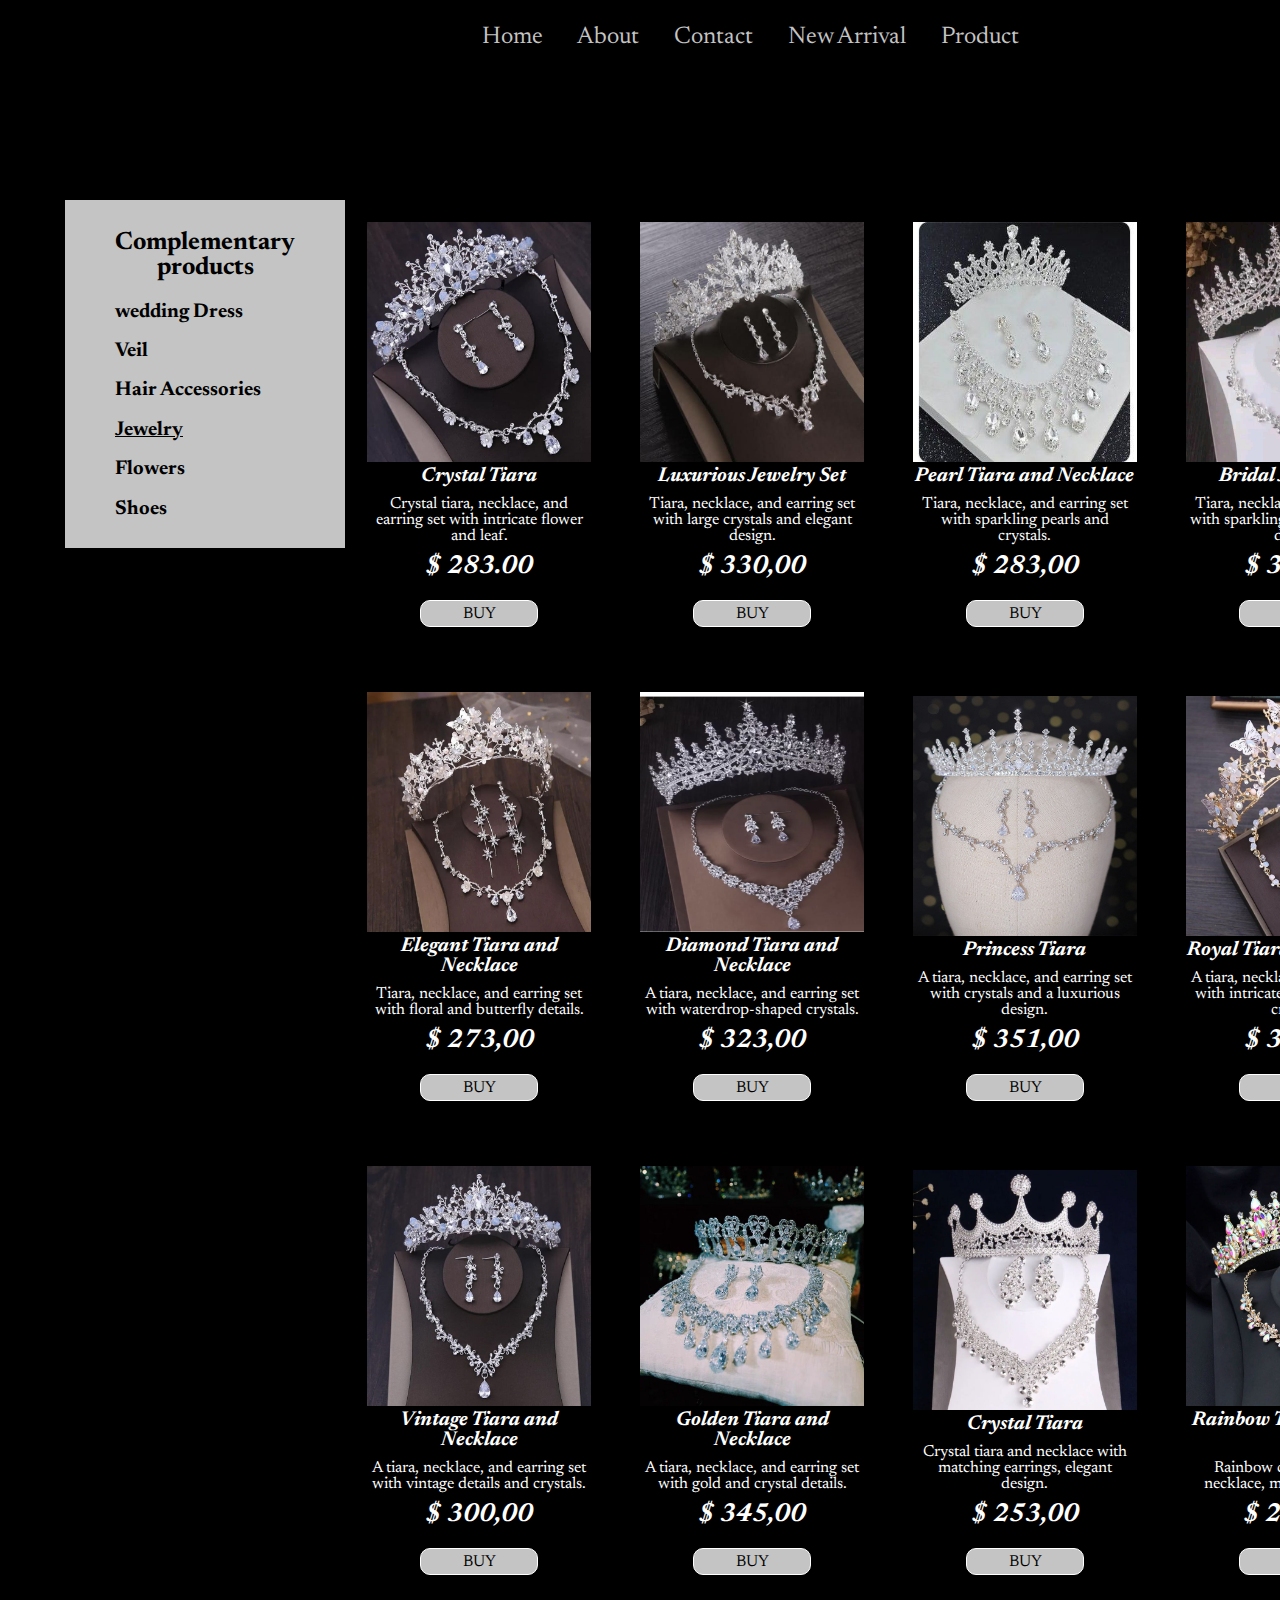
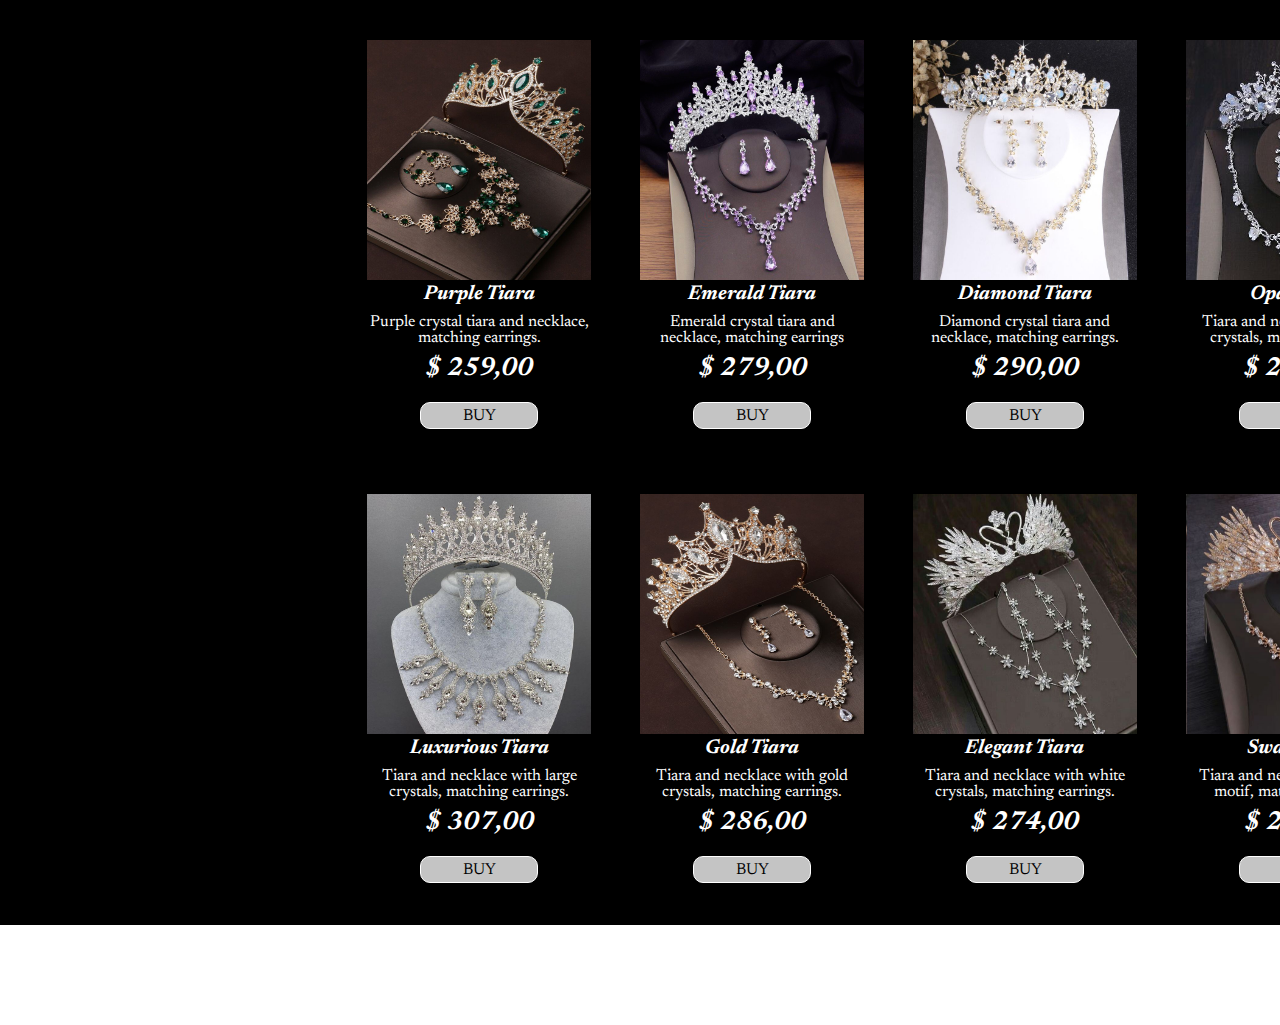
<file: jewelry.html>
<!DOCTYPE html>
<html lang="en">
<head>
    <meta charset="UTF-8">
    <meta name="viewport" content="width=device-width, initial-scale=1.0">
    <title>Jewelry</title>
    <link rel="stylesheet" href="style.css">
    <link rel="stylesheet" type="text/css" href="style.css"><link rel="preconnect" href="https://fonts.gstatic.com" crossorigin>
    <link href="https://fonts.googleapis.com/css2?family=Caveat:wght@400..700&family=Newsreader:ital,opsz,wght@0,6..72,200..800;1,6..72,200..800&family=Roboto:ital,wght@1,300&display=swap" rel="stylesheet">
</head>
<body>
    <div class="body-jewelry">
        <div class="navigasi black-bgcolor">
            <div class="navigasi-contain">
                <center><a href="index.html">Home</a>
                <a href="about.html">About</a>   
                <a href="contact.html">Contact</a>
                <a href="newarrival.html">New Arrival</a>
                <a href="product.html">Product</a></center>
            </div>
         </div>

        <div class="jewelry-perent-div">
            <!-- left side -->
            <div class="jewelry-children-div-left float-left">
                <div class="brand-contain">
                   <div class="brand-item-contain">
                    <h2><center>Complementary products</center></h2>
                    <ul>
                        <li><h3><a href="product.html">wedding Dress</a></h3></li>
                        <li><h3><a href="veil.html">Veil</a></h3></li>
                        <li><h3><a href="hairaccessories.html">Hair Accessories</a></h3></li>   
                        <li><h3><u><a href="jewelry.html">Jewelry</a></u></h3></li>
                        <li><h3><a href="flowers.html">Flowers</a></h3></li>
                        <li><h3><a href="shoes.html">Shoes</a></h3></li>
                    </ul>
                   </div>
                </div>
            </div>

        <!-- right side -->
        <div class="jewelry-children-div-right float-right">
            <div class="jewelry-item-contain">
                <div class="jewelry-item-img-contain">
                    <img src="1j.jpeg" width="100%" height="240">
                </div>
                <!-- name -->
                <div class="jewelry-item-name-contain">
                    Crystal Tiara
                </div>
                <!-- description -->
                <div class="jewelry-item-desc-contain">
                    Crystal tiara, necklace, and earring set with intricate flower and leaf.
                </div>
                <!--price-->
                <div class="jewelry-item-price-contain">
                    $ 283.00
                </div>
                <div class="product-link">
                    <a href="contact.html">BUY</a>
                </div>
            </div>

            <div class="jewelry-item-contain">
                <div class="jewelry-item-img-contain">
                    <img src="2j.jpeg" width="100%" height="240">
                </div>
                <!-- name -->
                <div class="jewelry-item-name-contain">
                    Luxurious Jewelry Set
                </div>
                <!-- description -->
                <div class="jewelry-item-desc-contain">
                    Tiara, necklace, and earring set with large crystals and elegant design.
                </div>
                <!--price-->
                <div class="jewelry-item-price-contain">
                    $ 330,00
                </div>
                <div class="product-link">
                    <a href="contact.html">BUY</a>
                </div>
            </div>

            <div class="jewelry-item-contain">
                <div class="jewelry-item-img-contain">
                    <img src="3j.jpeg" width="100%" height="240">
                </div>
                <!-- name -->
                <div class="jewelry-item-name-contain">
                    Pearl Tiara and Necklace
                </div>
                <!-- description -->
                <div class="jewelry-item-desc-contain">
                    Tiara, necklace, and earring set with sparkling pearls and crystals.
                </div>
                <!--price-->
                <div class="jewelry-item-price-contain">
                    $ 283,00
                </div>
                <div class="product-link">
                    <a href="contact.html">BUY</a>
                </div>
            </div>

            <div class="jewelry-item-contain">
                <div class="jewelry-item-img-contain">
                    <img src="4j.jpeg" width="100%" height="240">
                </div>
                <!-- name -->
                <div class="jewelry-item-name-contain">
                    Bridal Jewelry Set
                </div>
                <!-- description -->
                <div class="jewelry-item-desc-contain">
                    Tiara, necklace, and earring set with sparkling crystals and floral design.
                </div>
                <!--price-->
                <div class="jewelry-item-price-contain">
                    $ 302,00
                </div>
                <div class="product-link">
                    <a href="contact.html">BUY</a>
                </div>
            </div>

            <div class="jewelry-item-contain">
                <div class="jewelry-item-img-contain">
                    <img src="5j.jpeg" width="100%" height="240">
                </div>
                <!-- name -->
                <div class="jewelry-item-name-contain">
                    Elegant Tiara and Necklace
                </div>
                <!-- description -->
                <div class="jewelry-item-desc-contain">
                    Tiara, necklace, and earring set with floral and butterfly details.
                </div>
                <!--price-->
                <div class="jewelry-item-price-contain">
                    $ 273,00
                </div>
                <div class="product-link">
                    <a href="contact.html">BUY</a>
                </div>
            </div>

            <div class="jewelry-item-contain">
                <div class="jewelry-item-img-contain">
                    <img src="6j.jpeg" width="100%" height="240">
                </div>
                <!-- name -->
                <div class="jewelry-item-name-contain">
                    Diamond Tiara and Necklace
                </div>
                <!-- description -->
                <div class="jewelry-item-desc-contain">
                    A tiara, necklace, and earring set with waterdrop-shaped crystals.
                </div>
                <!--price-->
                <div class="jewelry-item-price-contain">
                    $ 323,00
                </div>
                <div class="product-link">
                    <a href="contact.html">BUY</a>
                </div>
            </div>

            <div class="jewelry-item-contain">
                <div class="jewelry-item-img-contain">
                    <img src="7j.jpeg" width="100%" height="240">
                </div>
                <!-- name -->
                <div class="jewelry-item-name-contain">
                    Princess Tiara 
                </div>
                <!-- description -->
                <div class="jewelry-item-desc-contain">
                    A tiara, necklace, and earring set with crystals and a luxurious design.
                </div>
                <!--price-->
                <div class="jewelry-item-price-contain">
                    $ 351,00
                </div>
                <div class="product-link">
                    <a href="contact.html">BUY</a>
                </div>
            </div>

            <div class="jewelry-item-contain">
                <div class="jewelry-item-img-contain">
                    <img src="8j.jpeg" width="100%" height="240">
                </div>
                <!-- name -->
                <div class="jewelry-item-name-contain">
                    Royal Tiara and Necklace
                </div>
                <!-- description -->
                <div class="jewelry-item-desc-contain">
                    A tiara, necklace, and earring set with intricate designs and large crystals.
                </div>
                <!--price-->
                <div class="jewelry-item-price-contain">
                    $ 341,00
                </div>
                <div class="product-link">
                    <a href="contact.html">BUY</a>
                </div>
            </div>

            <div class="jewelry-item-contain">
                <div class="jewelry-item-img-contain">
                    <img src="9j.jpeg" width="100%" height="240">
                </div>
                <!-- name -->
                <div class="jewelry-item-name-contain">
                    Vintage Tiara and Necklace
                </div>
                <!-- description -->
                <div class="jewelry-item-desc-contain">
                    A tiara, necklace, and earring set with vintage details and crystals.
                </div>
                <!--price-->
                <div class="jewelry-item-price-contain">
                    $ 300,00
                </div>
                <div class="product-link">
                    <a href="contact.html">BUY</a>
                </div>
            </div>

            <div class="jewelry-item-contain">
                <div class="jewelry-item-img-contain">
                    <img src="10j.jpeg" width="100%" height="240">
                </div>
                <!-- name -->
                <div class="jewelry-item-name-contain">
                    Golden Tiara and Necklace
                </div>
                <!-- description -->
                <div class="jewelry-item-desc-contain">
                    A tiara, necklace, and earring set with gold and crystal details.
                </div>
                <!--price-->
                <div class="jewelry-item-price-contain">
                    $ 345,00
                </div>
                <div class="product-link">
                    <a href="contact.html">BUY</a>
                </div>
            </div>

            <div class="jewelry-item-contain">
                <div class="jewelry-item-img-contain">
                    <img src="11j.jpeg" width="100%" height="240">
                </div>
                <!-- name -->
                <div class="jewelry-item-name-contain">
                    Crystal Tiara 
                </div>
                <!-- description -->
                <div class="jewelry-item-desc-contain">
                    Crystal tiara and necklace with matching earrings, elegant design.
                </div>
                <!--price-->
                <div class="jewelry-item-price-contain">
                    $ 253,00
                </div>
                <div class="product-link">
                    <a href="contact.html">BUY</a>
                </div>
            </div>

            <div class="jewelry-item-contain">
                <div class="jewelry-item-img-contain">
                    <img src="12j.jpeg" width="100%" height="240">
                </div>
                <!-- name -->
                <div class="jewelry-item-name-contain">
                    Rainbow Tiara Necklace Set
                </div>
                <!-- description -->
                <div class="jewelry-item-desc-contain">
                    Rainbow crystal tiara and necklace, matching earrings.
                </div>
                <!--price-->
                <div class="jewelry-item-price-contain">
                    $ 277,00
                </div>
                <div class="product-link">
                    <a href="contact.html">BUY</a>
                </div>
            </div>

            <div class="jewelry-item-contain">
                <div class="jewelry-item-img-contain">
                    <img src="13j.jpeg" width="100%" height="240">
                </div>
                <!-- name -->
                <div class="jewelry-item-name-contain">
                    Purple Tiara
                </div>
                <!-- description -->
                <div class="jewelry-item-desc-contain">
                    Purple crystal tiara and necklace, matching earrings.
                </div>
                <!--price-->
                <div class="jewelry-item-price-contain">
                    $ 259,00
                </div>
                <div class="product-link">
                    <a href="contact.html">BUY</a>
                </div>
            </div>

            <div class="jewelry-item-contain">
                <div class="jewelry-item-img-contain">
                    <img src="14j.jpeg" width="100%" height="240">
                </div>
                <!-- name -->
                <div class="jewelry-item-name-contain">
                    Emerald Tiara
                </div>
                <!-- description -->
                <div class="jewelry-item-desc-contain">
                    Emerald crystal tiara and necklace, matching earrings
                </div>
                <!--price-->
                <div class="jewelry-item-price-contain">
                    $ 279,00
                </div>
                <div class="product-link">
                    <a href="contact.html">BUY</a>
                </div>
            </div>

            <div class="jewelry-item-contain">
                <div class="jewelry-item-img-contain">
                    <img src="15j.jpeg" width="100%" height="240">
                </div>
                <!-- name -->
                <div class="jewelry-item-name-contain">
                    Diamond Tiara
                </div>
                <!-- description -->
                <div class="jewelry-item-desc-contain">
                    Diamond crystal tiara and necklace, matching earrings.
                </div>
                <!--price-->
                <div class="jewelry-item-price-contain">
                    $ 290,00
                </div>
                <div class="product-link">
                    <a href="contact.html">BUY</a>
                </div>
            </div>

            <div class="jewelry-item-contain">
                <div class="jewelry-item-img-contain">
                    <img src="16j.jpeg" width="100%" height="240">
                </div>
                <!-- name -->
                <div class="jewelry-item-name-contain">
                    Opal Tiara
                </div>
                <!-- description -->
                <div class="jewelry-item-desc-contain">
                    Tiara and necklace with opal crystals, matching earrings
                </div>
                <!--price-->
                <div class="jewelry-item-price-contain">
                    $ 267,00
                </div>
                <div class="product-link">
                    <a href="contact.html">BUY</a>
                </div>
            </div>

            <div class="jewelry-item-contain">
                <div class="jewelry-item-img-contain">
                    <img src="17j.jpeg" width="100%" height="240">
                </div>
                <!-- name -->
                <div class="jewelry-item-name-contain">
                    Luxurious Tiara
                </div>
                <!-- description -->
                <div class="jewelry-item-desc-contain">
                    Tiara and necklace with large crystals, matching earrings.
                </div>
                <!--price-->
                <div class="jewelry-item-price-contain">
                    $ 307,00
                </div>
                <div class="product-link">
                    <a href="contact.html">BUY</a>
                </div>
            </div>

            <div class="jewelry-item-contain">
                <div class="jewelry-item-img-contain">
                    <img src="18j.jpeg" width="100%" height="240">
                </div>
                <!-- name -->
                <div class="jewelry-item-name-contain">
                    Gold Tiara
                </div>
                <!-- description -->
                <div class="jewelry-item-desc-contain">
                    Tiara and necklace with gold crystals, matching earrings.
                </div>
                <!--price-->
                <div class="jewelry-item-price-contain">
                    $ 286,00
                </div>
                <div class="product-link">
                    <a href="contact.html">BUY</a>
                </div>
            </div>

            <div class="jewelry-item-contain">
                <div class="jewelry-item-img-contain">
                    <img src="19j.jpeg" width="100%" height="240">
                </div>
                <!-- name -->
                <div class="jewelry-item-name-contain">
                    Elegant Tiara
                </div>
                <!-- description -->
                <div class="jewelry-item-desc-contain">
                    Tiara and necklace with white crystals, matching earrings.
                </div>
                <!--price-->
                <div class="jewelry-item-price-contain">
                    $ 274,00
                </div>
                <div class="product-link">
                    <a href="contact.html">BUY</a>
                </div>
            </div>

            <div class="jewelry-item-contain">
                <div class="jewelry-item-img-contain">
                    <img src="20j.jpeg" width="100%" height="240">
                </div>
                <!-- name -->
                <div class="jewelry-item-name-contain">
                    Swan Tiara
                </div>
                <!-- description -->
                <div class="jewelry-item-desc-contain">
                    Tiara and necklace with swan motif, matching earrings.
                </div>
                <!--price-->
                <div class="jewelry-item-price-contain">
                    $ 244,00
                </div>
                <div class="product-link">
                    <a href="contact.html">BUY</a>
                </div>
            </div>

        </div>
            <!-- clear float -->
             <div class="clearfix"></div>
        </div>
    </div>
</body>
</html>
</file>
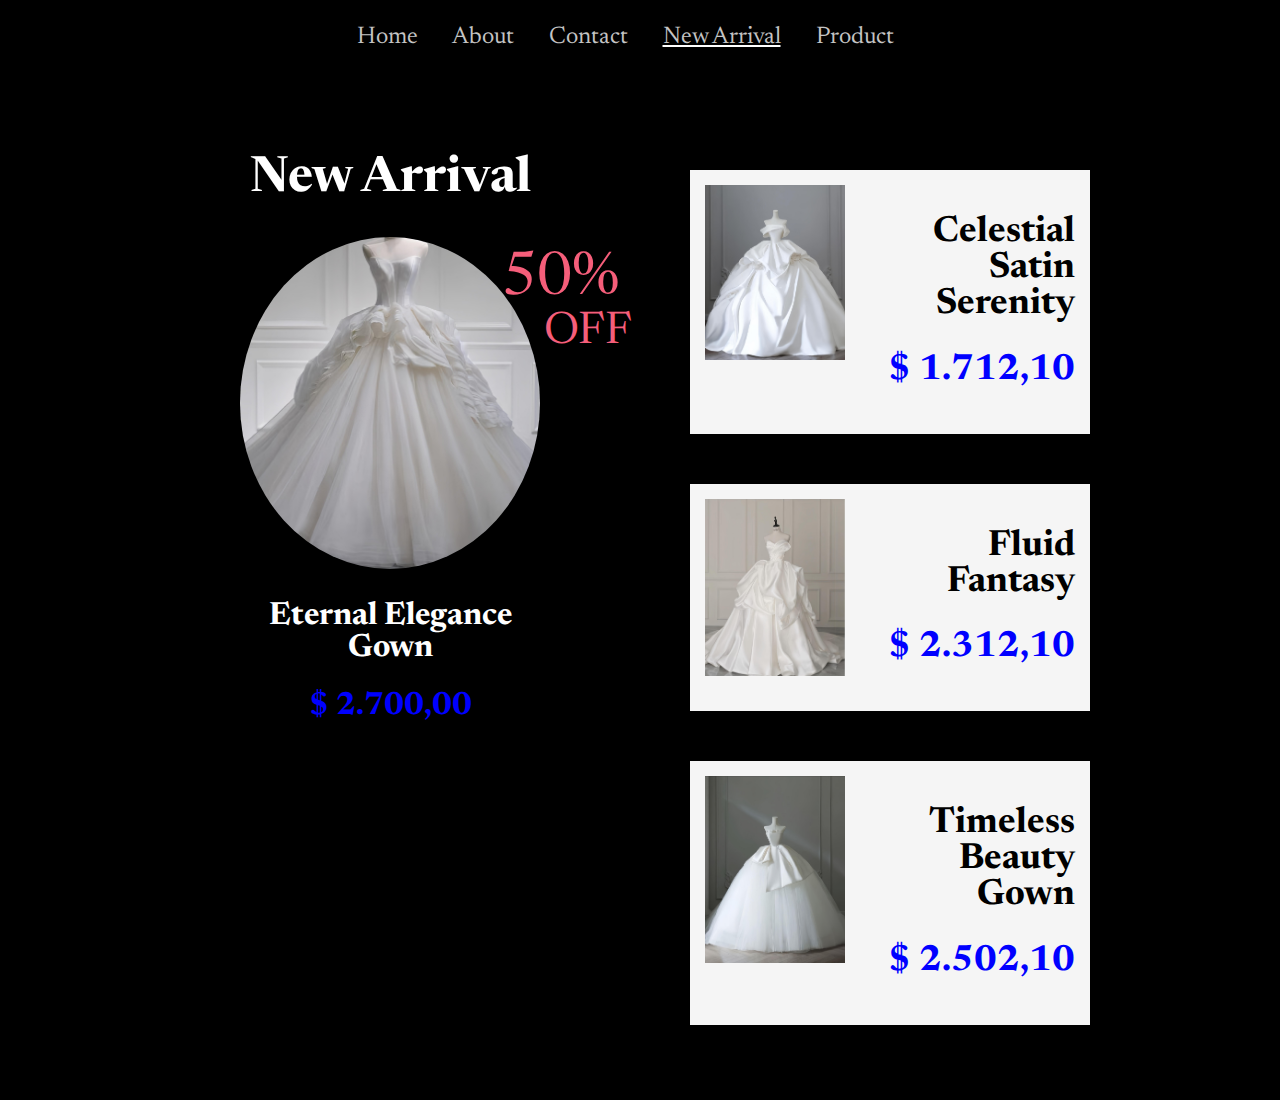
<file: newarrival.html>
<!DOCTYPE html>
<html lang="en">
<head>
    <meta charset="UTF-8">
    <meta name="viewport" content="width=device-width, initial-scale=1.0">
    <title>New Arrival</title>
    <link rel="stylesheet" href="style.css">
    <link rel="preconnect" href="https://fonts.gstatic.com" crossorigin>
<link href="https://fonts.googleapis.com/css2?family=Caveat:wght@400..700&family=Newsreader:ital,opsz,wght@0,6..72,200..800;1,6..72,200..800&family=Roboto:ital,wght@1,300&display=swap" rel="stylesheet">
</head>

<body>
    <div class="body-newarrival">
        <div class="navigasi black-bgcolor">
            <div class="navigasi-contain">
                <center><a href="index.html">Home</a>
                <a href="about.html">About</a>
                <a href="contact.html">Contact</a>
                <u><a href="newarrival.html">New Arrival</a></u>
                <a href="product.html">Product</a></center>
            </div>
         </div>

         <div class="newarrival-perent-div">

            <!-- left side -->
            <div class="newarrival children div float-left"> 
                <div class="newarrival-title-div">
                    <h1>New Arrival</h1>
                </div>
                <div class="newarrival-main-product-contain">
                    <div class="newarrival-main-product-image">
                        <img src="Eternal Elegance Gown.jpg" width="100%">
                    </div>

                    <div class="newarrival-main-product-name">
                        <h2>Eternal Elegance Gown</h2>
                        <h2>$ 2.700,00</h2>
                    </div>

                    <div class="newarrival-discount-contain">
                        <div class="newarrival-discount-number">
                            <span>50%</span>
                        </div>

                        <div class="newarrival-discount-text">
                            <span>OFF</span>
                        </div>
                    
                    </div>
                </div>
            </div>

            <!-- right side -->
            <div class="newarrival children div float-right">
                <div class="newarrival-item-contain">
                    <div class="newarrival-item-image float-left">
                        <img src="Celestial Satin Serenity.jpg" width="100%" alt="">
                    </div>

                    <div class="newarrival-item-desc float-right">
                        <h2>Celestial Satin Serenity</h2>
                        <h2>$ 1.712,10</h2>
                    </div>
                    <div class="clearfix"></div>
                </div>

                <div class="newarrival-item-contain">
                    <div class="newarrival-item-image float-left">
                        <img src="Fluid Fantasy.jpg" width="100%" alt="">
                    </div>

                    <div class="newarrival-item-desc float-right">
                        <h2>Fluid Fantasy</h2>
                        <h2>$ 2.312,10</h2>
                    </div>
                    <div class="clearfix"></div>
                </div>

                <div class="newarrival-item-contain">
                    <div class="newarrival-item-image float-left">
                        <img src="Timeless Beauty Gown.jpg" width="100%" alt="">
                    </div>

                    <div class="newarrival-item-desc float-right">
                        <h2>Timeless Beauty Gown</h2>
                        <h2>$ 2.502,10</h2>
                    </div>

                    <div class="clearfix"></div>
                </div>
            </div>

            <!-- clear float -->
            <div class="clearfix"></div>
         </div>
    </div>
</body>

</html>
</file>
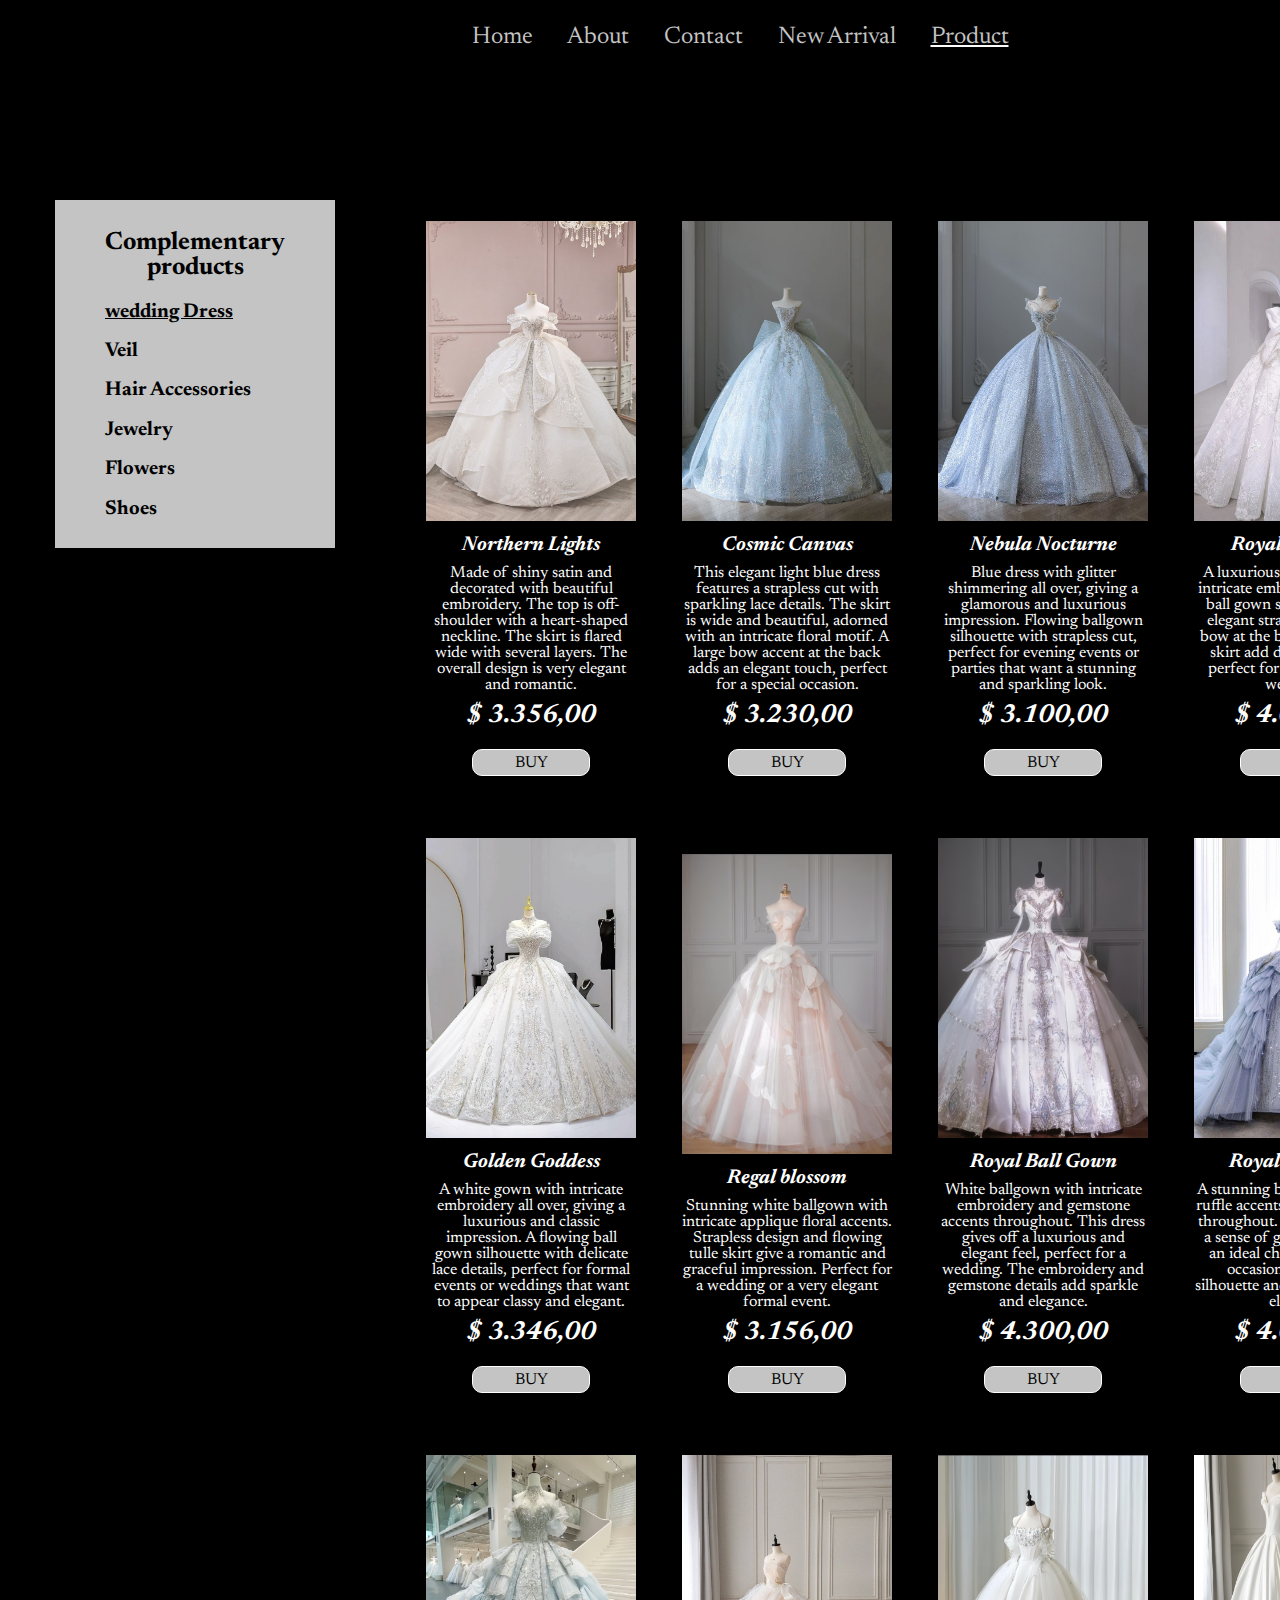
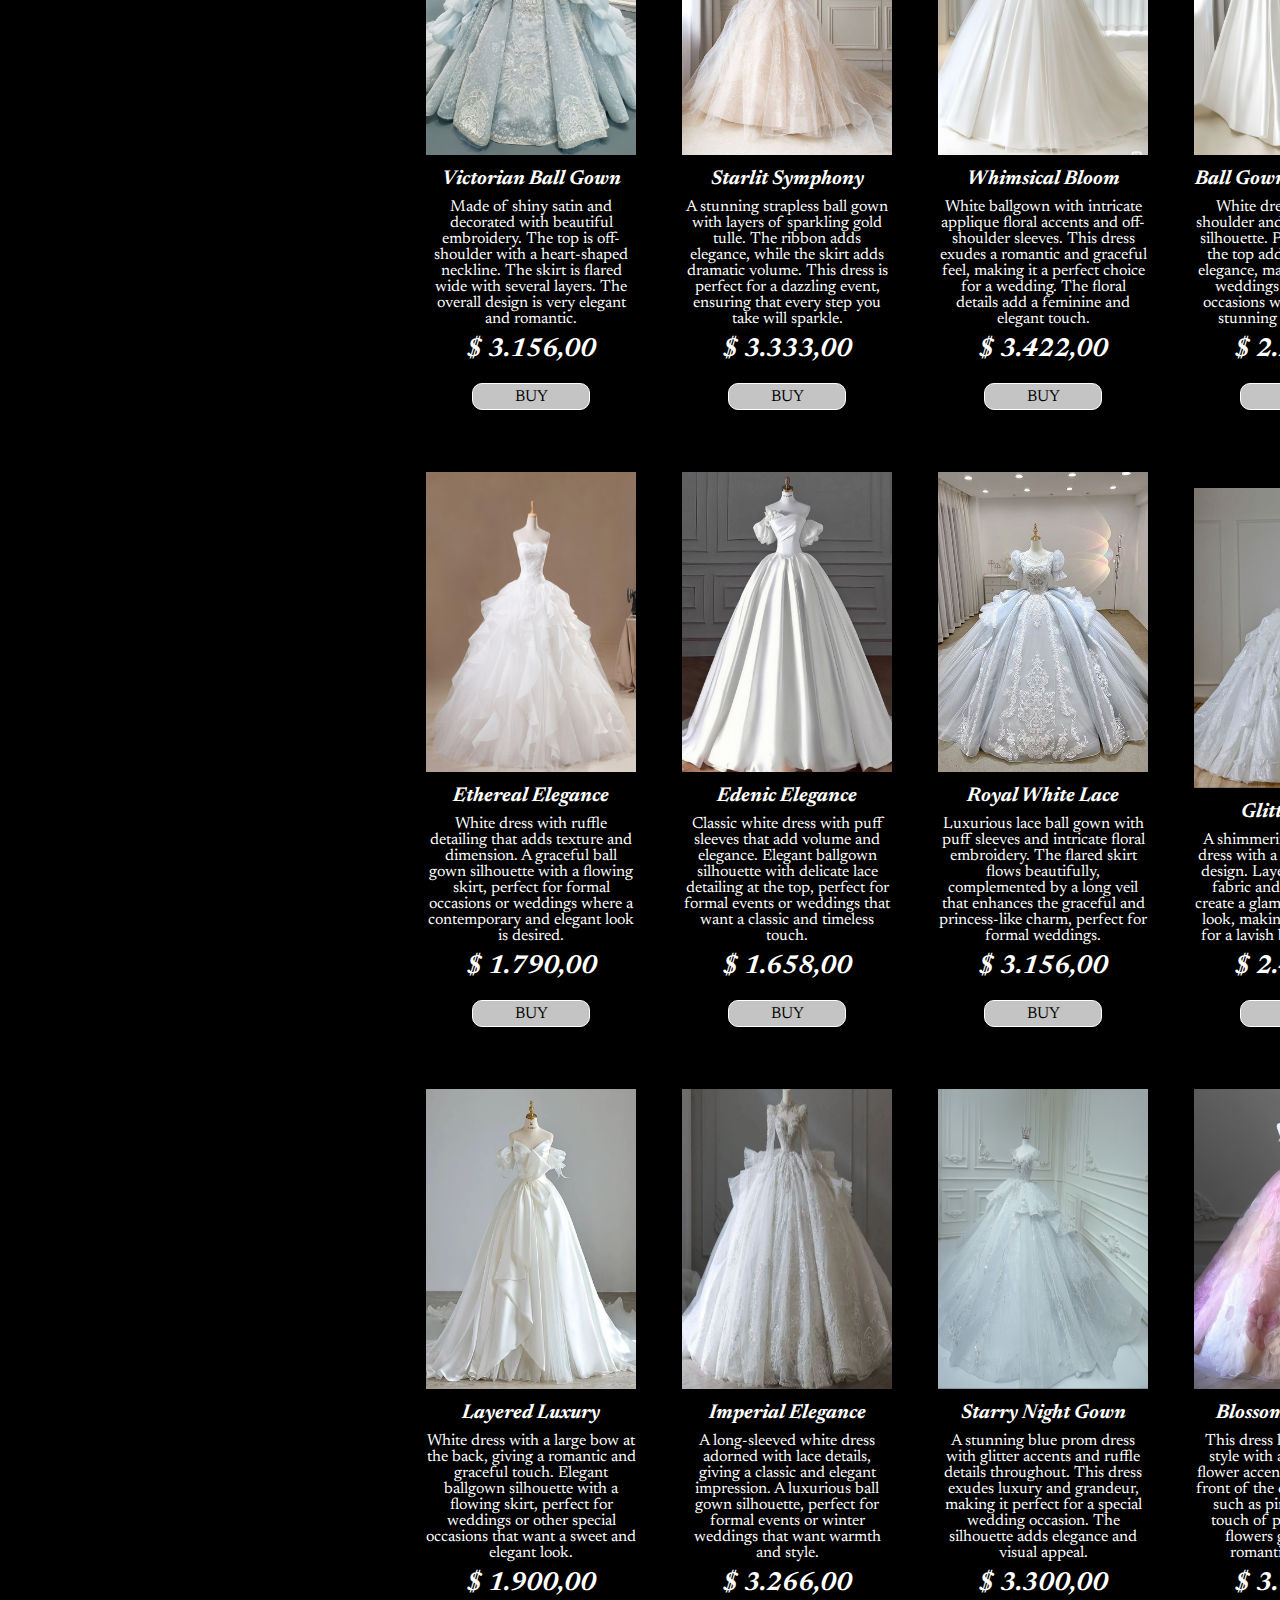
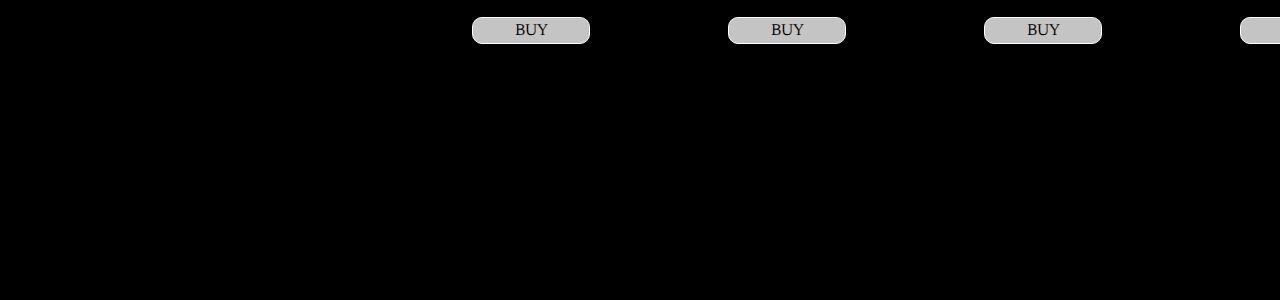
<file: product.html>
<!DOCTYPE html>
<html lang="en">
<head>
    <meta charset="UTF-8">
    <meta name="viewport" content="width=device-width, initial-scale=1.0">
    <title>Product</title>
    <link rel="stylesheet" href="style.css">
    <link rel="stylesheet" type="text/css" href="style.css"><link rel="preconnect" href="https://fonts.gstatic.com" crossorigin>
    <link href="https://fonts.googleapis.com/css2?family=Caveat:wght@400..700&family=Newsreader:ital,opsz,wght@0,6..72,200..800;1,6..72,200..800&family=Roboto:ital,wght@1,300&display=swap" rel="stylesheet">
</head>
<body>
    <div class="body-product">
        <div class="navigasi black-bgcolor">
            <div class="navigasi-contain">
                <center><a href="index.html">Home</a>
                <a href="about.html">About</a>   
                <a href="contact.html">Contact</a>
                <a href="newarrival.html">New Arrival</a>
                <u><a href="product.html">Product</a></u></center>
            </div>
         </div>

        <div class="product-perent-div">
            <!-- left side -->
            <div class="product-children-div-left float-left">
                <div class="brand-contain">
                   <div class="brand-item-contain">
                    <h2><center>Complementary products</center></h2>
                    <ul>
                        <li><h3><u><a href="product.html">wedding Dress</a></u></h3></li>
                        <li><h3><a href="veil.html">Veil</a></h3></li>
                        <li><h3><a href="hairaccessories.html">Hair Accessories</a></h3></li>   
                        <li><h3><a href="jewelry.html">Jewelry</a></h3></li>
                        <li><h3><a href="flowers.html">Flowers</a></h3></li>
                        <li><h3><a href="shoes.html">Shoes</a></h3></li>
                    </ul>
                   </div>
                </div>
            </div>

            <!-- right side -->
            <div class="product-children-div-right float-right">
                <div class="product-item-contain">
                    <!-- image -->
                    <div class="product-item-image-contain">
                        <img src="Northern Lights.jpg" width="100%">
                    </div>
                    <!-- name -->
                    <div class="product-item-name-contain">
                        Northern Lights
                    </div>
                    <!-- description -->
                     <div class="product-item-desc-contain">
                        Made of shiny satin and decorated with beautiful embroidery. The top is off-shoulder with a heart-shaped neckline. The skirt is flared wide with several layers. The overall design is very elegant and romantic.
                     </div>
                     <!--price-->
                     <div class="product-item-price-contain">
                        $ 3.356,00
                     </div>
                     <div class="product-link">
                        <a href="contact.html">BUY</a>
                     </div>
                </div>

                <div class="product-item-contain">
                    <!-- image -->
                    <div class="product-item-image-contain">
                        <img src="Cosmic Canvas.jpg" width="100%" height="300px">
                    </div>
                    <!-- name -->
                    <div class="product-item-name-contain">
                        Cosmic Canvas
                    </div>
                    <!-- description -->
                     <div class="product-item-desc-contain">
                        This elegant light blue dress features a strapless cut with sparkling lace details. The skirt is wide and beautiful, adorned with an intricate floral motif. A large bow accent at the back adds an elegant touch, perfect for a special occasion.
                     </div>
                     <!--price-->
                     <div class="product-item-price-contain">
                        $ 3.230,00
                     </div>
                     <div class="product-link">
                        <a href="contact.html">BUY</a>
                     </div>
                </div>

                <div class="product-item-contain">
                    <!-- image -->
                    <div class="product-item-image-contain">
                        <img src="Nebula Nocturne.jpg" width="100%" height="300px">
                    </div>
                    <!-- name -->
                    <div class="product-item-name-contain">
                        Nebula Nocturne
                    </div>
                    <!-- description -->
                     <div class="product-item-desc-contain">
                        Blue dress with glitter shimmering all over, giving a glamorous and luxurious impression. Flowing ballgown silhouette with strapless cut, perfect for evening events or parties that want a stunning and sparkling look.
                     </div>
                     <!--price-->
                     <div class="product-item-price-contain">
                        $ 3.100,00
                     </div>
                     <div class="product-link">
                        <a href="contact.html">BUY</a>
                     </div>
                </div>

                <div class="product-item-contain">
                    <!-- image -->
                    <div class="product-item-image-contain">
                        <img src="Royal Opulence.jpg" width="100%" height="300px">
                    </div>
                    <!-- name -->
                    <div class="product-item-name-contain">
                        Royal Opulence
                    </div>
                    <!-- description -->
                     <div class="product-item-desc-contain">
                        A luxurious white gown with intricate embroidery, a flowing ball gown silhouette, and an elegant strapless cut. A large bow at the back and a layered skirt add dramatic volume, perfect for formal events or weddings.
                     </div>
                     <!--price-->
                     <div class="product-item-price-contain">
                        $ 4.050,00
                     </div>
                     <div class="product-link">
                        <a href="contact.html">BUY</a>
                     </div>
                </div>

                <div class="product-item-contain">
                    <!-- image -->
                    <div class="product-item-image-contain">
                        <img src="Golden Goddess.jpg" width="100%" height="300px">
                    </div>
                    <!-- name -->
                    <div class="product-item-name-contain">
                        Golden Goddess
                    </div>
                    <!-- description -->
                     <div class="product-item-desc-contain">
                        A white gown with intricate embroidery all over, giving a luxurious and classic impression. A flowing ball gown silhouette with delicate lace details, perfect for formal events or weddings that want to appear classy and elegant.
                     </div>
                     <!--price-->
                     <div class="product-item-price-contain">
                        $ 3.346,00
                     </div>
                     <div class="product-link">
                        <a href="contact.html">BUY</a>
                     </div>
                </div>

                <div class="product-item-contain">
                    <!-- image -->
                    <div class="product-item-image-contain">
                        <img src="Regal blossom.jpg" width="100%" height="300px">
                    </div>
                    <!-- name -->
                    <div class="product-item-name-contain">
                        Regal blossom
                    </div>
                    <!-- description -->
                     <div class="product-item-desc-contain">
                        Stunning white ballgown with intricate applique floral accents. Strapless design and flowing tulle skirt give a romantic and graceful impression. Perfect for a wedding or a very elegant formal event.
                     </div>
                     <!--price-->
                     <div class="product-item-price-contain">
                        $ 3.156,00
                     </div>
                     <div class="product-link">
                        <a href="contact.html">BUY</a>
                     </div>
                </div>

                <div class="product-item-contain">
                    <!-- image -->
                    <div class="product-item-image-contain">
                        <img src="Royal Ball Gown.jpg" width="100%" height="300px">
                    </div>
                    <!-- name -->
                    <div class="product-item-name-contain">
                        Royal Ball Gown
                    </div>
                    <!-- description -->
                     <div class="product-item-desc-contain">
                        White ballgown with intricate embroidery and gemstone accents throughout. This dress gives off a luxurious and elegant feel, perfect for a wedding. The embroidery and gemstone details add sparkle and elegance.
                     </div>
                     <!--price-->
                     <div class="product-item-price-contain">
                        $ 4.300,00
                     </div>
                     <div class="product-link">
                        <a href="contact.html">BUY</a>
                     </div>
                </div>

                <div class="product-item-contain">
                    <!-- image -->
                    <div class="product-item-image-contain">
                        <img src="Royal Rhapsody.jpg" width="100%" height="300px">
                    </div>
                    <!-- name -->
                    <div class="product-item-name-contain">
                        Royal Rhapsody
                    </div>
                    <!-- description -->
                     <div class="product-item-desc-contain">
                        A stunning blue ballgown with ruffle accents and glitter details throughout. This dress exudes a sense of glamour making it an ideal choice for a special occasion. The flowing silhouette and ruffle details add elegance.
                     </div>
                     <!--price-->
                     <div class="product-item-price-contain">
                        $ 4.000,00
                     </div>
                     <div class="product-link">
                        <a href="contact.html">BUY</a>
                     </div>
                </div>

                <div class="product-item-contain">
                    <!-- image -->
                    <div class="product-item-image-contain">
                        <img src="Victorian Ball Gown..jpg" width="100%" height="300px">
                    </div>
                    <!-- name -->
                    <div class="product-item-name-contain">
                        Victorian Ball Gown
                    </div>
                    <!-- description -->
                     <div class="product-item-desc-contain">
                        Made of shiny satin and decorated with beautiful embroidery. The top is off-shoulder with a heart-shaped neckline. The skirt is flared wide with several layers. The overall design is very elegant and romantic.
                     </div>
                     <!--price-->
                     <div class="product-item-price-contain">
                        $ 3.156,00
                     </div>
                     <div class="product-link">
                        <a href="contact.html">BUY</a>
                     </div>
                </div>

                <div class="product-item-contain">
                    <!-- image -->
                    <div class="product-item-image-contain">
                        <img src="Starlit Symphony of Eternal Enchantment.jpg" width="100%" height="300px">
                    </div>
                    <!-- name -->
                    <div class="product-item-name-contain">
                        Starlit Symphony 
                    </div>
                    <!-- description -->
                     <div class="product-item-desc-contain">
                        A stunning strapless ball gown with layers of sparkling gold tulle. The ribbon adds elegance, while the skirt adds dramatic volume. This dress is perfect for a dazzling event, ensuring that every step you take will sparkle.
                     </div>
                     <!--price-->
                     <div class="product-item-price-contain">
                        $ 3.333,00
                     </div>
                     <div class="product-link">
                        <a href="contact.html">BUY</a>
                     </div>
                </div>

                <div class="product-item-contain">
                    <!-- image -->
                    <div class="product-item-image-contain">
                        <img src="Whimsical Bloom.jpg" width="100%" height="300px">
                    </div>
                    <!-- name -->
                    <div class="product-item-name-contain">
                        Whimsical Bloom
                    </div>
                    <!-- description -->
                     <div class="product-item-desc-contain">
                        White ballgown with intricate applique floral accents and off-shoulder sleeves. This dress exudes a romantic and graceful feel, making it a perfect choice for a wedding. The floral details add a feminine and elegant touch.
                     </div>
                     <!--price-->
                     <div class="product-item-price-contain">
                        $ 3.422,00
                     </div>
                     <div class="product-link">
                        <a href="contact.html">BUY</a>
                     </div>
                </div>

                <div class="product-item-contain">
                    <!-- image -->
                    <div class="product-item-image-contain">
                        <img src="Ball Gown Off-Shoulder Wedding Dress.jpg" width="100%" height="300px">
                    </div>
                    <!-- name -->
                    <div class="product-item-name-contain">
                        Ball Gown Off-Shoulder
                    </div>
                    <!-- description -->
                     <div class="product-item-desc-contain">
                        White dress with off-the-shoulder and elegant ball gown silhouette. Pleated detailing at the top adds dimension and elegance, making it perfect for weddings or other formal occasions where a classic and stunning look is desired.
                     </div>
                     <!--price-->
                     <div class="product-item-price-contain">
                        $ 2.226,00
                     </div>
                     <div class="product-link">
                        <a href="contact.html">BUY</a>
                     </div>
                </div>

                <div class="product-item-contain">
                    <!-- image -->
                    <div class="product-item-image-contain">
                        <img src="Ethereal Elegance.jpg" width="100%" height="300px">
                    </div>
                    <!-- name -->
                    <div class="product-item-name-contain">
                        Ethereal Elegance
                    </div>
                    <!-- description -->
                     <div class="product-item-desc-contain" >
                        White dress with ruffle detailing that adds texture and dimension. A graceful ball gown silhouette with a flowing skirt, perfect for formal occasions or weddings where a contemporary and elegant look is desired.
                     </div>
                     <!--price-->
                     <div class="product-item-price-contain">
                        $ 1.790,00
                     </div>
                     <div class="product-link">
                        <a href="contact.html">BUY</a>
                     </div>
                </div>

                <div class="product-item-contain">
                    <!-- image -->
                    <div class="product-item-image-contain">
                        <img src="Edenic Elegance.jpg" width="100%" height="300px">
                    </div>
                    <!-- name -->
                    <div class="product-item-name-contain">
                        Edenic Elegance
                    </div>
                    <!-- description -->
                     <div class="product-item-desc-contain">
                        Classic white dress with puff sleeves that add volume and elegance. Elegant ballgown silhouette with delicate lace detailing at the top, perfect for formal events or weddings that want a classic and timeless touch.
                     </div>
                     <!--price-->
                     <div class="product-item-price-contain">
                        $ 1.658,00
                     </div>
                     <div class="product-link">
                        <a href="contact.html">BUY</a>
                     </div>
                </div>

                <div class="product-item-contain">
                    <!-- image -->
                    <div class="product-item-image-contain">
                        <img src="Royal White Lace Ball Gown.jpeg" width="100%" height="300px">
                    </div>
                    <!-- name -->
                    <div class="product-item-name-contain">
                        Royal White Lace
                    </div>
                    <!-- description -->
                     <div class="product-item-desc-contain">
                        Luxurious lace ball gown with puff sleeves and intricate floral embroidery. The flared skirt flows beautifully, complemented by a long veil that enhances the graceful and princess-like charm, perfect for formal weddings.
                     </div>
                     <!--price-->
                     <div class="product-item-price-contain">
                        $ 3.156,00
                     </div>
                     <div class="product-link">
                        <a href="contact.html">BUY</a>
                     </div>
                </div>

                <div class="product-item-contain">
                    <!-- image -->
                    <div class="product-item-image-contain">
                        <img src="Glitter Floral Wedding Dress.jpeg" width="100%" height="300px">
                    </div>
                    <!-- name -->
                    <div class="product-item-name-contain">
                        Glitter Floral 
                    </div>
                    <!-- description -->
                     <div class="product-item-desc-contain">
                        A shimmering floral wedding dress with a graceful sleeveless design. Layers of shimmering fabric and delicate flowers create a glamorous and modern look, making it a great choice for a lavish bridal celebration.
                     </div>
                     <!--price-->
                     <div class="product-item-price-contain">
                        $ 2.442,00
                     </div>
                     <div class="product-link">
                        <a href="contact.html">BUY</a>
                     </div>
                </div>

                <div class="product-item-contain">
                    <!-- image -->
                    <div class="product-item-image-contain">
                        <img src="Layered Luxury Sparkling.jpeg" width="100%" height="300px">
                    </div>
                    <!-- name -->
                    <div class="product-item-name-contain">
                        Layered Luxury 
                    </div>
                    <!-- description -->
                     <div class="product-item-desc-contain">
                        White dress with a large bow at the back, giving a romantic and graceful touch. Elegant ballgown silhouette with a flowing skirt, perfect for weddings or other special occasions that want a sweet and elegant look.
                     </div>
                     <!--price-->
                     <div class="product-item-price-contain">
                        $ 1.900,00
                     </div>
                     <div class="product-link">
                        <a href="contact.html">BUY</a>
                     </div>
                </div>

                <div class="product-item-contain">
                    <!-- image -->
                    <div class="product-item-image-contain">
                        <img src="Imperial Elegance.jpg" width="100%" height="300px">
                    </div>
                    <!-- name -->
                    <div class="product-item-name-contain">
                       Imperial Elegance
                    </div>
                    <!-- description -->
                     <div class="product-item-desc-contain">
                        A long-sleeved white dress adorned with lace details, giving a classic and elegant impression. A luxurious ball gown silhouette, perfect for formal events or winter weddings that want warmth and style.
                     </div>
                     <!--price-->
                     <div class="product-item-price-contain">
                        $ 3.266,00
                     </div>
                     <div class="product-link">
                        <a href="contact.html">BUY</a>
                     </div>
                </div>

                <div class="product-item-contain">
                    <!-- image -->
                    <div class="product-item-image-contain">
                        <img src="Starry Night Gown.jpg" width="100%" height="300px">
                    </div>
                    <!-- name -->
                    <div class="product-item-name-contain">
                        Starry Night Gown
                    </div>
                    <!-- description -->
                     <div class="product-item-desc-contain">
                        A stunning blue prom dress with glitter accents and ruffle details throughout. This dress exudes luxury and grandeur, making it perfect for a special wedding occasion. The silhouette adds elegance and visual appeal.
                     </div>
                     <!--price-->
                     <div class="product-item-price-contain">
                        $ 3.300,00
                     </div>
                     <div class="product-link">
                        <a href="contact.html">BUY</a>
                     </div>
                </div>
               
                <div class="product-item-contain">
                    <!-- image -->
                    <div class="product-item-image-contain">
                        <img src="Blossom Ball Gown.jpg" width="100%" height="300px">
                    </div>
                    <!-- name -->
                    <div class="product-item-name-contain">
                        Blossom Ball Gown
                    </div>
                    <!-- description -->
                     <div class="product-item-desc-contain">
                        This dress has a classic dress style with a flared skirt. 3D flower accents adorn the entire front of the dress. Pastel colors such as pink, white, and a touch of purple on the 3D flowers give a soft and romantic impression.
                     </div>
                     <!--price-->
                     <div class="product-item-price-contain">
                        $ 3.156,00
                     </div>
                     <div class="product-link">
                        <a href="contact.html">BUY</a>
                     </div>
                </div>
            </div>

            <!-- clear float -->
             <div class="clearfix"></div>
        </div>
    </div>
</body>
</html>
</file>
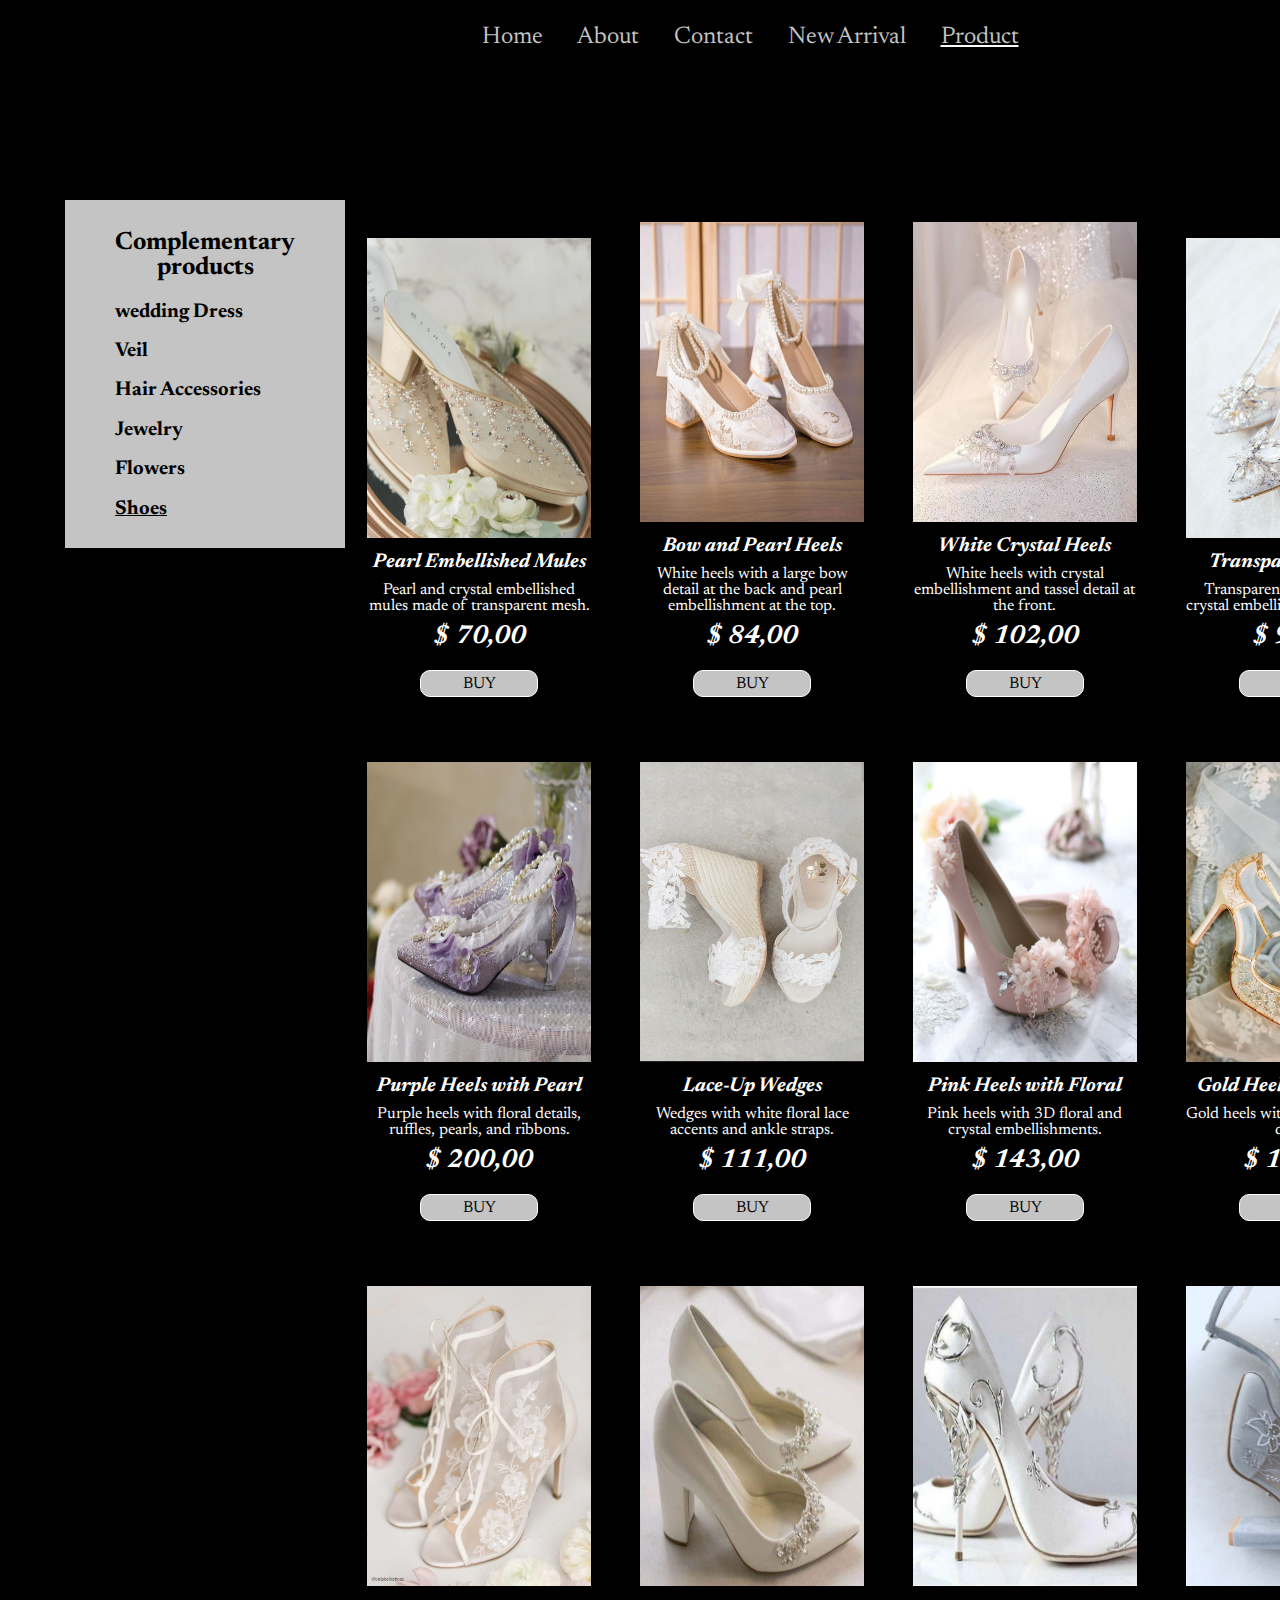
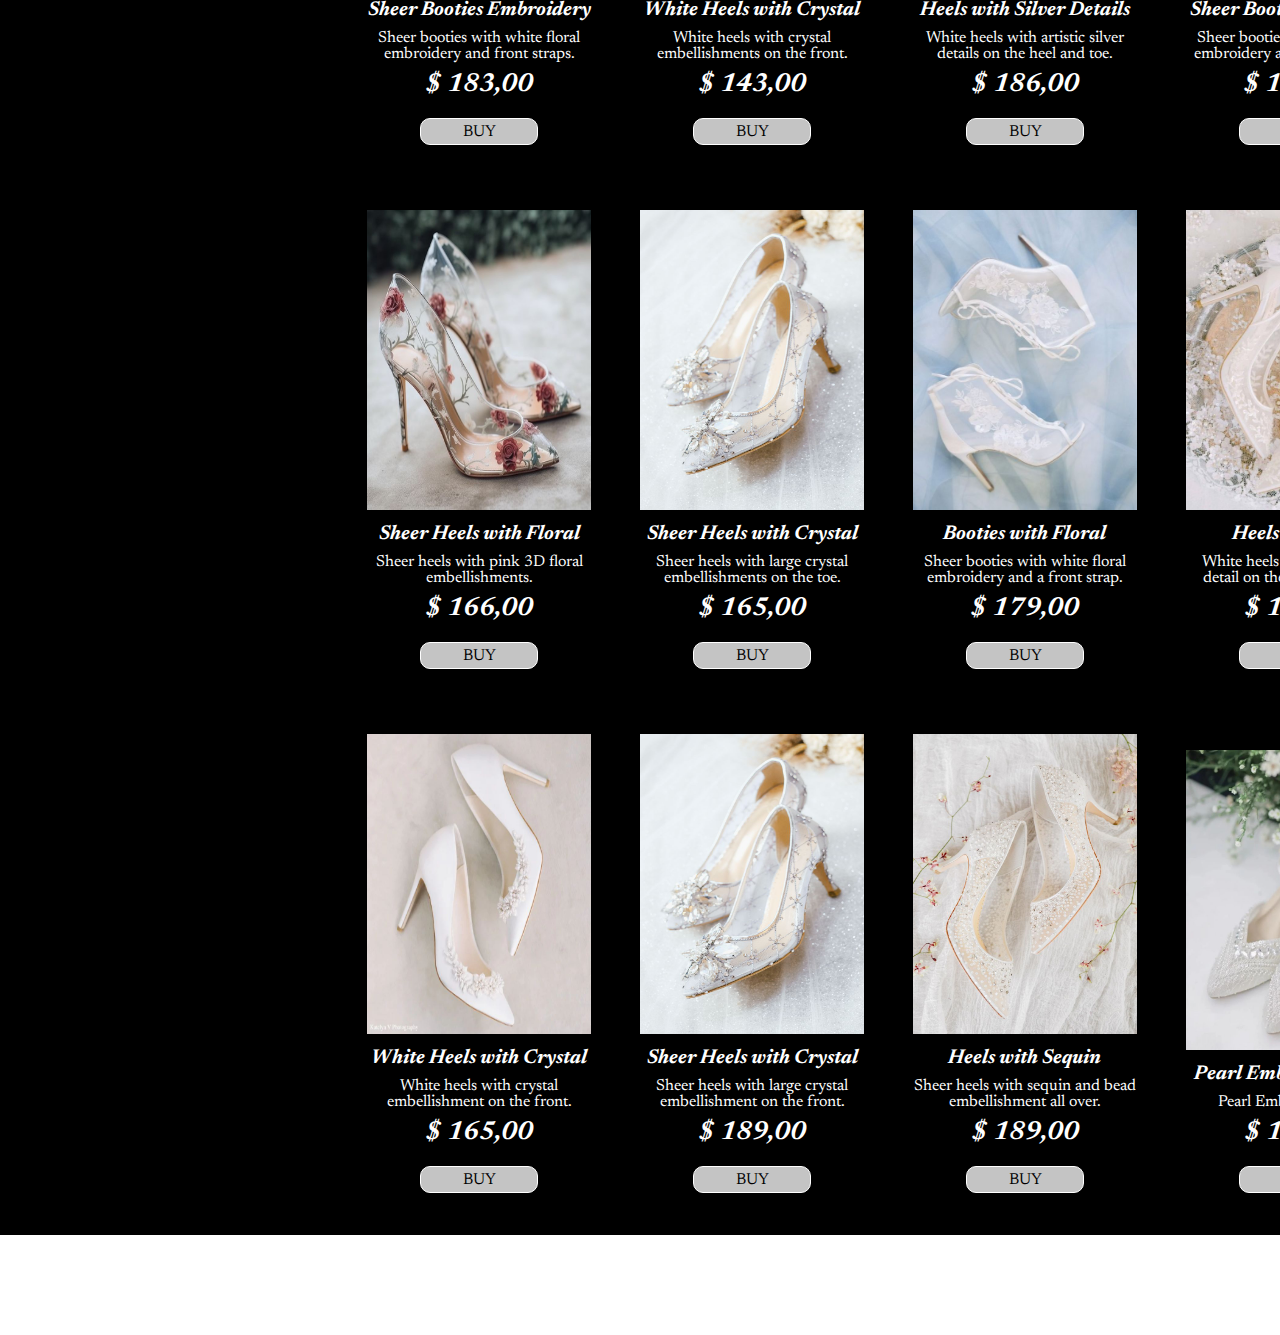
<file: shoes.html>
<!DOCTYPE html>
<html lang="en">
<head>
    <meta charset="UTF-8">
    <meta name="viewport" content="width=device-width, initial-scale=1.0">
    <title>Shoes</title>
    <link rel="stylesheet" href="style.css">
    <link rel="stylesheet" type="text/css" href="style.css"><link rel="preconnect" href="https://fonts.gstatic.com" crossorigin>
    <link href="https://fonts.googleapis.com/css2?family=Caveat:wght@400..700&family=Newsreader:ital,opsz,wght@0,6..72,200..800;1,6..72,200..800&family=Roboto:ital,wght@1,300&display=swap" rel="stylesheet">
</head>
<body>
    <div class="body-shoes">
        <div class="navigasi black-bgcolor">
            <div class="navigasi-contain">
                <center><a href="index.html">Home</a>
                <a href="about.html">About</a>   
                <a href="contact.html">Contact</a>
                <a href="newarrival.html">New Arrival</a>
                <u><a href="product.html">Product</a></u></center>
            </div>
         </div>

        <div class="shoes-perent-div">
            <!-- left side -->
            <div class="shoes-children-div-left float-left">
                <div class="brand-contain">
                   <div class="brand-item-contain">
                    <h2><center>Complementary products</center></h2>
                    <ul>
                        <li><h3><a href="product.html">wedding Dress</a></h3></li>
                        <li><h3><a href="veil.html">Veil</a></h3></li>
                        <li><h3><a href="hairaccessories.html">Hair Accessories</a></h3></li>   
                        <li><h3><a href="jewelry.html">Jewelry</a></h3></li>
                        <li><h3><a href="flowers.html">Flowers</a></h3></li>
                        <li><h3><u><a href="shoes.html">Shoes</a></u></h3></li>
                    </ul>
                   </div>
                </div>
            </div>

            <!-- right side -->
            <div class="shoes-children-div-right float-right">
                <div class="shoes-item-contain">
                    <!-- image -->
                    <div class="shoes-item-img-contain">
                            <img src="1s.jpeg" width="100%" height="300px">
                    </div>
                    <!-- name -->
                    <div class="shoes-item-name-contain">
                        Pearl Embellished Mules
                    </div>
                    <!-- description -->
                    <div class="shoes-item-desc-contain">
                        Pearl and crystal embellished mules made of transparent mesh.
                    </div>
                    <!--price-->
                    <div class="shoes-item-price-contain">
                        $ 70,00
                    </div>
                    <div class="product-link">
                        <a href="contact.html">BUY</a>
                     </div>
                </div>

                <div class="shoes-item-contain">
                    <!-- image -->
                    <div class="shoes-item-img-contain">
                            <img src="2s.jpeg" width="100%" height="300px">
                    </div>
                    <!-- name -->
                    <div class="shoes-item-name-contain">
                        Bow and Pearl Heels
                    </div>
                    <!-- description -->
                    <div class="shoes-item-desc-contain">
                        White heels with a large bow detail at the back and pearl embellishment at the top.
                    </div>
                    <!--price-->
                    <div class="shoes-item-price-contain">
                        $ 84,00
                    </div>
                    <div class="product-link">
                        <a href="contact.html">BUY</a>
                     </div>
                </div>

                <div class="shoes-item-contain">
                    <!-- image -->
                    <div class="shoes-item-img-contain">
                            <img src="3s.jpeg" width="100%" height="300px">
                    </div>
                    <!-- name -->
                    <div class="shoes-item-name-contain">
                        White Crystal Heels
                    </div>
                    <!-- description -->
                    <div class="shoes-item-desc-contain">
                        White heels with crystal embellishment and tassel detail at the front.
                    </div>
                    <!--price-->
                    <div class="shoes-item-price-contain">
                        $ 102,00
                    </div>
                    <div class="product-link">
                        <a href="contact.html">BUY</a>
                     </div>
                </div>

                <div class="shoes-item-contain">
                    <!-- image -->
                    <div class="shoes-item-img-contain">
                            <img src="4s.jpeg" width="100%" height="300px">
                    </div>
                    <!-- name -->
                    <div class="shoes-item-name-contain">
                        Transparent Crystal
                    </div>
                    <!-- description -->
                    <div class="shoes-item-desc-contain">
                        Transparent heels with large crystal embellishment at the front
                    </div>
                    <!--price-->
                    <div class="shoes-item-price-contain">
                        $ 91,00
                    </div>
                    <div class="product-link">
                        <a href="contact.html">BUY</a>
                    </div>
                </div>

                <div class="shoes-item-contain">
                    <!-- image -->
                    <div class="shoes-item-img-contain">
                            <img src="5s.jpeg" width="100%" height="300px">
                    </div>
                    <!-- name -->
                    <div class="shoes-item-name-contain">
                        Purple Heels with Pearl
                    </div>
                    <!-- description -->
                    <div class="shoes-item-desc-contain">
                        Purple heels with floral details, ruffles, pearls, and ribbons.
                    </div>
                    <!--price-->
                    <div class="shoes-item-price-contain">
                        $ 200,00
                    </div>
                    <div class="product-link">
                        <a href="contact.html">BUY</a>
                    </div>
                </div>

                <div class="shoes-item-contain">
                    <!-- image -->
                    <div class="shoes-item-img-contain">
                            <img src="6s.jpeg" width="100%" height="300px">
                    </div>
                    <!-- name -->
                    <div class="shoes-item-name-contain">
                        Lace-Up Wedges
                    </div>
                    <!-- description -->
                    <div class="shoes-item-desc-contain">
                        Wedges with white floral lace accents and ankle straps.
                    </div>
                    <!--price-->
                    <div class="shoes-item-price-contain">
                        $ 111,00
                    </div>
                    <div class="product-link">
                        <a href="contact.html">BUY</a>
                    </div>
                </div>

                <div class="shoes-item-contain">
                    <!-- image -->
                    <div class="shoes-item-img-contain">
                            <img src="7s.jpeg" width="100%" height="300px">
                    </div>
                    <!-- name -->
                    <div class="shoes-item-name-contain">
                        Pink Heels with Floral
                    </div>
                    <!-- description -->
                    <div class="shoes-item-desc-contain">
                        Pink heels with 3D floral and crystal embellishments.
                    </div>
                    <!--price-->
                    <div class="shoes-item-price-contain">
                        $ 143,00
                    </div>
                    <div class="product-link">
                        <a href="contact.html">BUY</a>
                    </div>
                </div>

                <div class="shoes-item-contain">
                    <!-- image -->
                    <div class="shoes-item-img-contain">
                            <img src="8s.jpeg" width="100%" height="300px">
                    </div>
                    <!-- name -->
                    <div class="shoes-item-name-contain">
                        Gold Heels Embroidery
                    </div>
                    <!-- description -->
                    <div class="shoes-item-desc-contain">
                        Gold heels with floral embroidery details.
                    </div>
                    <!--price-->
                    <div class="shoes-item-price-contain">
                        $ 167,00
                    </div>
                    <div class="product-link">
                        <a href="contact.html">BUY</a>
                    </div>
                </div>

                <div class="shoes-item-contain">
                    <!-- image -->
                    <div class="shoes-item-img-contain">
                            <img src="9s.jpeg" width="100%" height="300px">
                    </div>
                    <!-- name -->
                    <div class="shoes-item-name-contain">
                        Sheer Booties  Embroidery
                    </div>
                    <!-- description -->
                    <div class="shoes-item-desc-contain">
                        Sheer booties with white floral embroidery and front straps.
                    </div>
                    <!--price-->
                    <div class="shoes-item-price-contain">
                        $ 183,00
                    </div>
                    <div class="product-link">
                        <a href="contact.html">BUY</a>
                    </div>
                </div>

                <div class="shoes-item-contain">
                    <!-- image -->
                    <div class="shoes-item-img-contain">
                            <img src="10s.jpeg" width="100%" height="300px">
                    </div>
                    <!-- name -->
                    <div class="shoes-item-name-contain">
                        White Heels with Crystal
                    </div>
                    <!-- description -->
                    <div class="shoes-item-desc-contain">
                        White heels with crystal embellishments on the front.
                    </div>
                    <!--price-->
                    <div class="shoes-item-price-contain">
                        $ 143,00
                    </div>
                    <div class="product-link">
                        <a href="contact.html">BUY</a>
                    </div>
                </div>

                <div class="shoes-item-contain">
                    <!-- image -->
                    <div class="shoes-item-img-contain">
                            <img src="11s.jpeg" width="100%" height="300px">
                    </div>
                    <!-- name -->
                    <div class="shoes-item-name-contain">
                        Heels with Silver Details
                    </div>
                    <!-- description -->
                    <div class="shoes-item-desc-contain">
                        White heels with artistic silver details on the heel and toe.
                    </div>
                    <!--price-->
                    <div class="shoes-item-price-contain">
                        $ 186,00
                    </div>
                    <div class="product-link">
                        <a href="contact.html">BUY</a>
                    </div>
                </div>

                <div class="shoes-item-contain">
                    <!-- image -->
                    <div class="shoes-item-img-contain">
                            <img src="12s.jpeg" width="100%" height="300px">
                    </div>
                    <!-- name -->
                    <div class="shoes-item-name-contain">
                        Sheer Booties with Floral
                    </div>
                    <!-- description -->
                    <div class="shoes-item-desc-contain">
                        Sheer booties with white floral embroidery and a chunky heel.
                    </div>
                    <!--price-->
                    <div class="shoes-item-price-contain">
                        $ 176,00
                    </div>
                    <div class="product-link">
                        <a href="contact.html">BUY</a>
                    </div>
                </div>

                <div class="shoes-item-contain">
                    <!-- image -->
                    <div class="shoes-item-img-contain">
                            <img src="13s.jpeg" width="100%" height="300px">
                    </div>
                    <!-- name -->
                    <div class="shoes-item-name-contain">
                        Sheer Heels with Floral
                    </div>
                    <!-- description -->
                    <div class="shoes-item-desc-contain">
                        Sheer heels with pink 3D floral embellishments.
                    </div>
                    <!--price-->
                    <div class="shoes-item-price-contain">
                        $ 166,00
                    </div>
                    <div class="product-link">
                        <a href="contact.html">BUY</a>
                    </div>
                </div>

                <div class="shoes-item-contain">
                    <!-- image -->
                    <div class="shoes-item-img-contain">
                            <img src="14s.jpeg" width="100%" height="300px">
                    </div>
                    <!-- name -->
                    <div class="shoes-item-name-contain">
                        Sheer Heels with Crystal
                    </div>
                    <!-- description -->
                    <div class="shoes-item-desc-contain">
                        Sheer heels with large crystal embellishments on the toe.
                    </div>
                    <!--price-->
                    <div class="shoes-item-price-contain">
                        $ 165,00
                    </div>
                    <div class="product-link">
                        <a href="contact.html">BUY</a>
                    </div>
                </div>

                <div class="shoes-item-contain">
                    <!-- image -->
                    <div class="shoes-item-img-contain">
                            <img src="15s.jpeg" width="100%" height="300px">
                    </div>
                    <!-- name -->
                    <div class="shoes-item-name-contain">
                        Booties with Floral
                    </div>
                    <!-- description -->
                    <div class="shoes-item-desc-contain">
                        Sheer booties with white floral embroidery and a front strap.
                    </div>
                    <!--price-->
                    <div class="shoes-item-price-contain">
                        $ 179,00
                    </div>
                    <div class="product-link">
                        <a href="contact.html">BUY</a>
                    </div>
                </div>

                <div class="shoes-item-contain">
                    <!-- image -->
                    <div class="shoes-item-img-contain">
                            <img src="16s.jpeg" width="100%" height="300px">
                    </div>
                    <!-- name -->
                    <div class="shoes-item-name-contain">
                        Heels with Bow
                    </div>
                    <!-- description -->
                    <div class="shoes-item-desc-contain">
                        White heels with a large bow detail on the back and floral.
                    </div>
                    <!--price-->
                    <div class="shoes-item-price-contain">
                        $ 155,00
                    </div>
                    <div class="product-link">
                        <a href="contact.html">BUY</a>
                    </div>
                </div>

                <div class="shoes-item-contain">
                    <!-- image -->
                    <div class="shoes-item-img-contain">
                            <img src="17s.jpeg" width="100%" height="300px">
                    </div>
                    <!-- name -->
                    <div class="shoes-item-name-contain">
                        White Heels with Crystal
                    </div>
                    <!-- description -->
                    <div class="shoes-item-desc-contain">
                        White heels with crystal embellishment on the front.
                    </div>
                    <!--price-->
                    <div class="shoes-item-price-contain">
                        $ 165,00
                    </div>
                    <div class="product-link">
                        <a href="contact.html">BUY</a>
                    </div>
                </div>

                <div class="shoes-item-contain">
                    <!-- image -->
                    <div class="shoes-item-img-contain">
                            <img src="18s.jpeg" width="100%"height="300px">
                    </div>
                    <!-- name -->
                    <div class="shoes-item-name-contain">
                        Sheer Heels with Crystal
                    </div>
                    <!-- description -->
                    <div class="shoes-item-desc-contain">
                        Sheer heels with large crystal embellishment on the front.
                    </div>
                    <!--price-->
                    <div class="shoes-item-price-contain">
                        $ 189,00
                    </div>
                    <div class="product-link">
                        <a href="contact.html">BUY</a>
                    </div>
                </div>

                <div class="shoes-item-contain">
                    <!-- image -->
                    <div class="shoes-item-img-contain">
                            <img src="19s.jpeg" width="100%" height="300px">
                    </div>
                    <!-- name -->
                    <div class="shoes-item-name-contain">
                        Heels with Sequin
                    </div>
                    <!-- description -->
                    <div class="shoes-item-desc-contain">
                        Sheer heels with sequin and bead embellishment all over.
                    </div>
                    <!--price-->
                    <div class="shoes-item-price-contain">
                        $ 189,00
                    </div>
                    <div class="product-link">
                        <a href="contact.html">BUY</a>
                    </div>
                </div>

                <div class="shoes-item-contain">
                    <!-- image -->
                    <div class="shoes-item-img-contain">
                            <img src="20s.jpeg" width="100%" height="300px">
                    </div>
                    <!-- name -->
                    <div class="shoes-item-name-contain">
                        Pearl Embellished Heels
                    </div>
                    <!-- description -->
                    <div class="shoes-item-desc-contain">
                        Pearl Embellished Heels
                    </div>
                    <!--price-->
                    <div class="shoes-item-price-contain">
                        $ 124,00
                    </div>
                    <div class="product-link">
                        <a href="contact.html">BUY</a>
                    </div>
                </div>
            </div>
            <!-- clear float -->
             <div class="clearfix"></div>
        </div>
    </div>
</body>
</html>
</file>
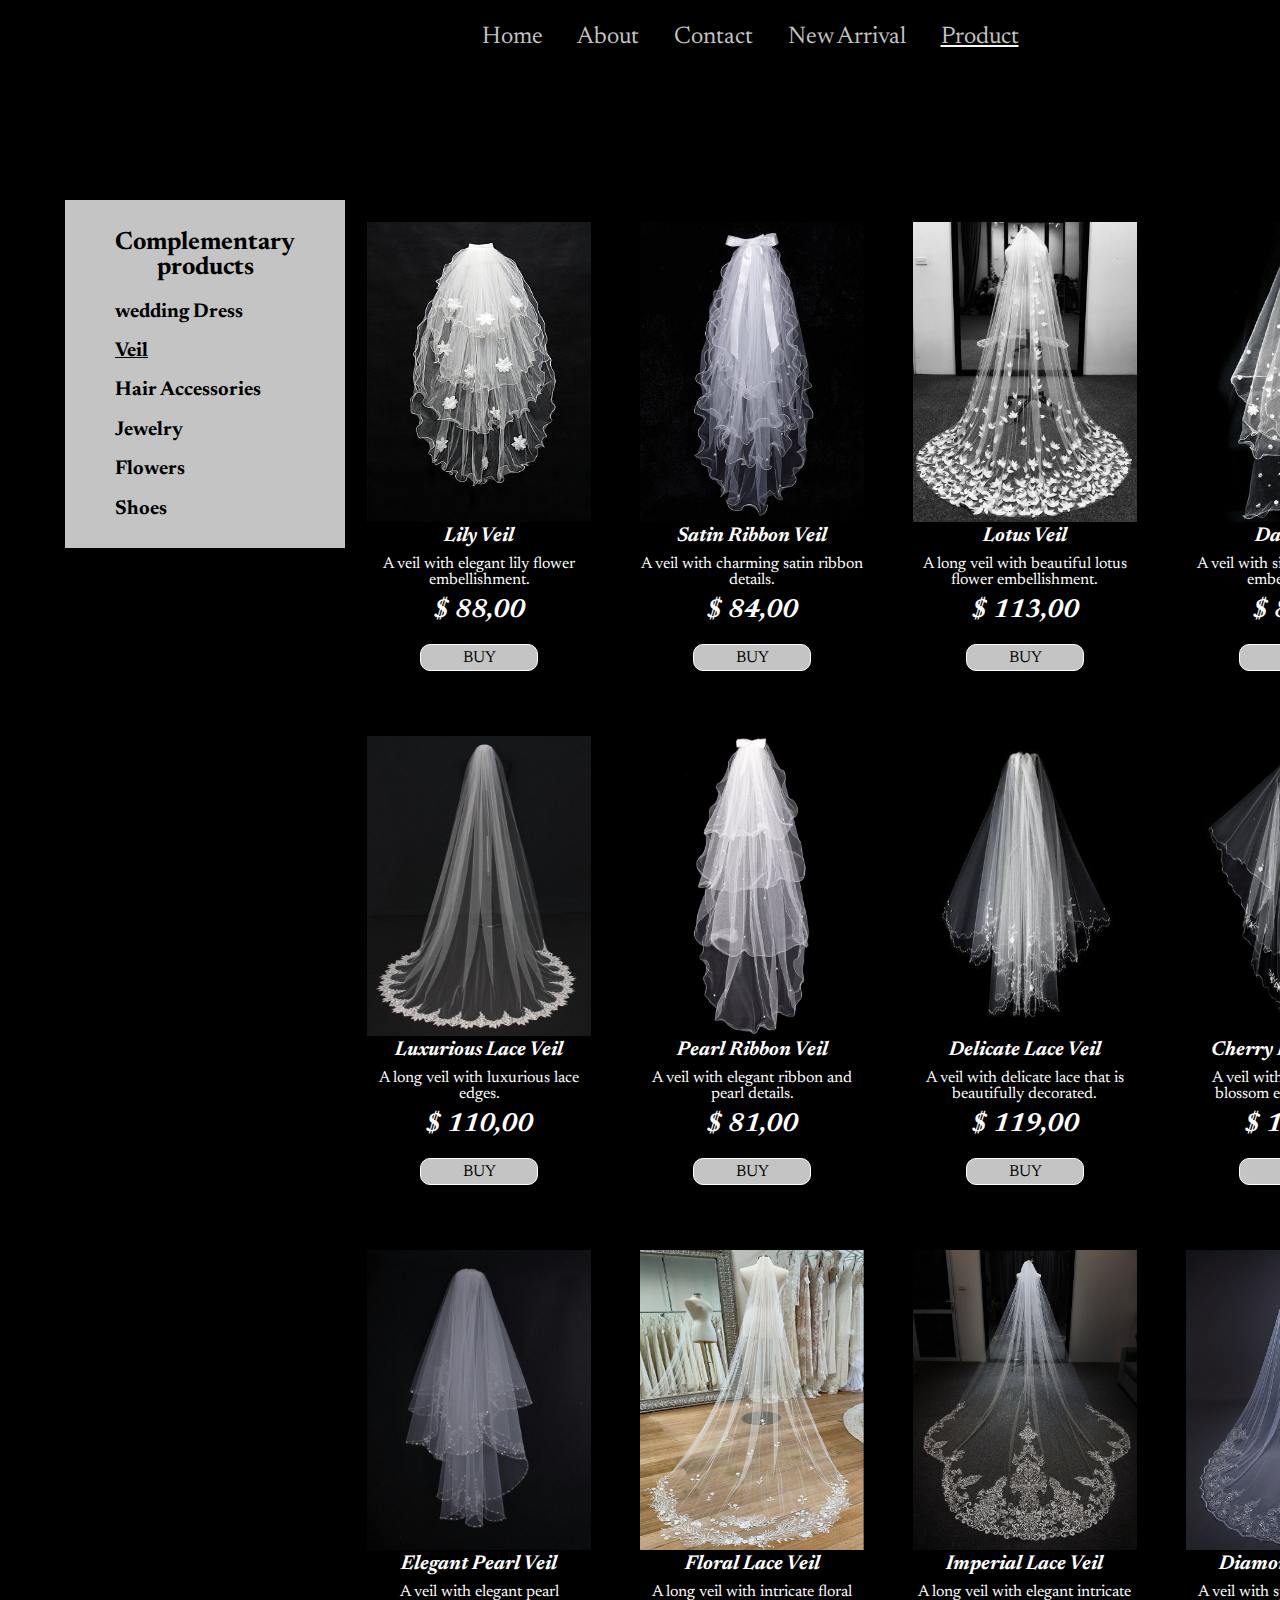
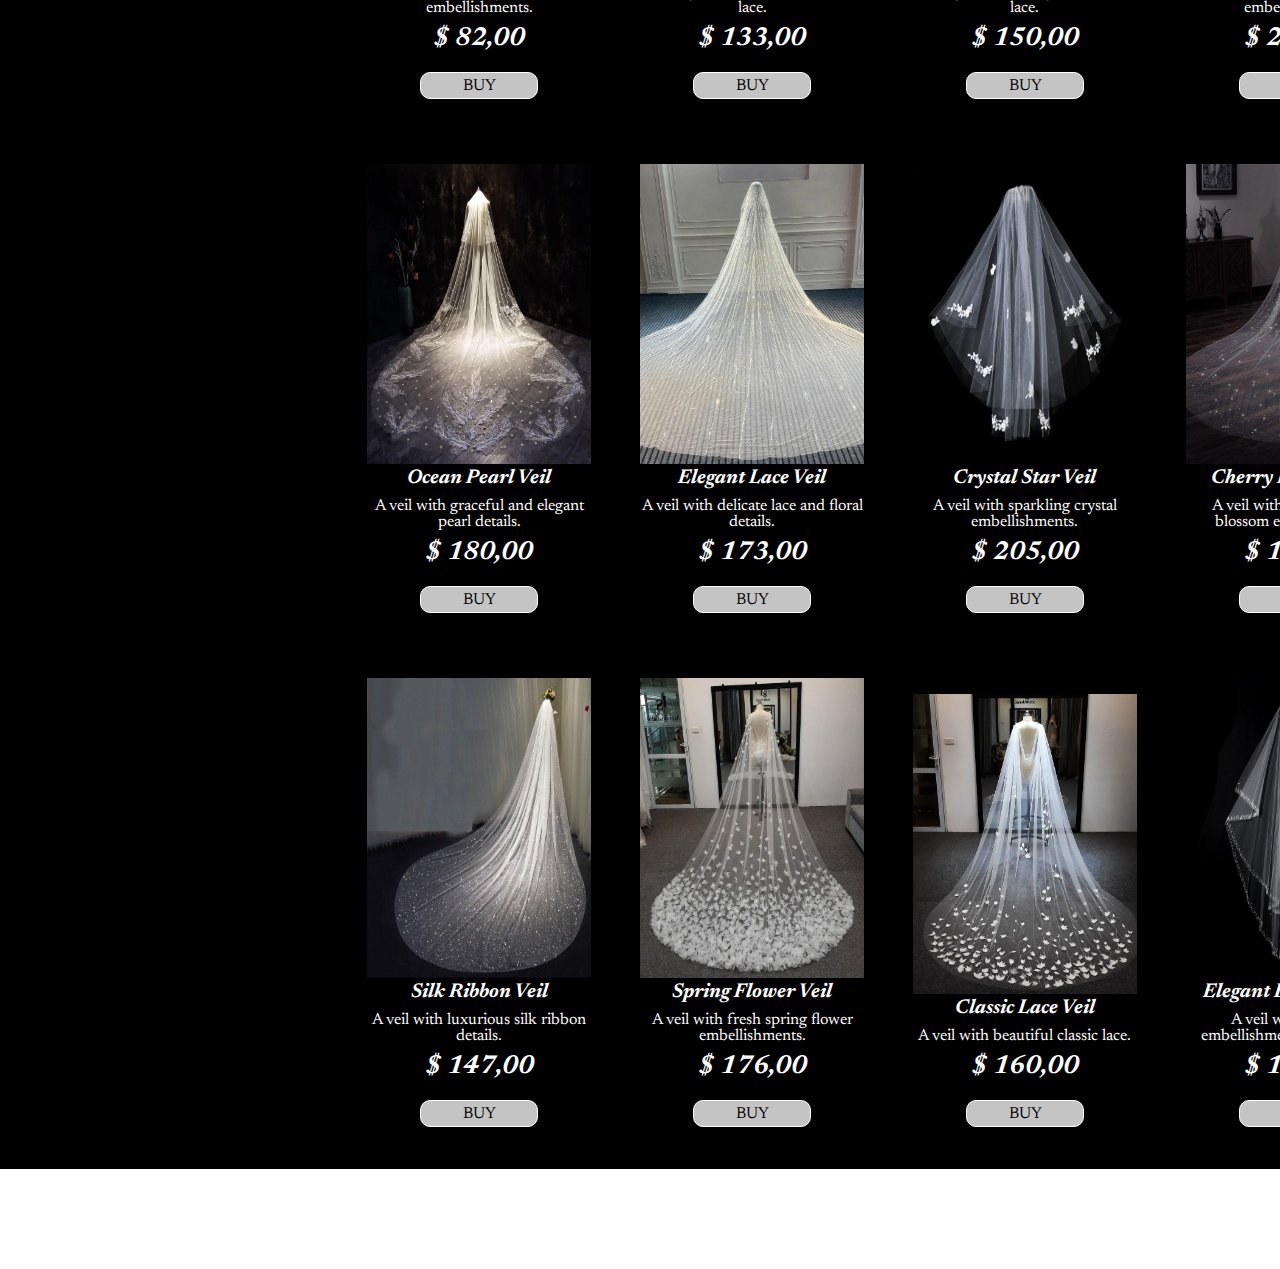
<file: veil.html>
<!DOCTYPE html>
<html lang="en">
<head>
    <meta charset="UTF-8">
    <meta name="viewport" content="width=device-width, initial-scale=1.0">
    <title>Headscarves</title>
    <link rel="stylesheet" href="style.css">
    <link rel="stylesheet" type="text/css" href="style.css"><link rel="preconnect" href="https://fonts.gstatic.com" crossorigin>
    <link href="https://fonts.googleapis.com/css2?family=Caveat:wght@400..700&family=Newsreader:ital,opsz,wght@0,6..72,200..800;1,6..72,200..800&family=Roboto:ital,wght@1,300&display=swap" rel="stylesheet">
</head>
<body>
    <div class="body-headscarves">
        <div class="navigasi black-bgcolor">
            <div class="navigasi-contain">
                <center><a href="index.html">Home</a>
                <a href="about.html">About</a>   
                <a href="contact.html">Contact</a>
                <a href="newarrival.html">New Arrival</a>
                <u><a href="product.html">Product</a></u></center>
            </div>
         </div>

        <div class="headscarves-perent-div">
            <!-- left side -->
            <div class="headscarves-children-div-left float-left">
                <div class="brand-contain">
                   <div class="brand-item-contain">
                    <h2><center>Complementary products</center></h2>
                    <ul>
                        <li><h3><a href="product.html">wedding Dress</a></h3></li>
                        <li><h3><u><a href="veil.html">Veil</a></u></h3></li>
                        <li><h3><a href="hairaccessories.html">Hair Accessories</a></h3></li>   
                        <li><h3><a href="jewelry.html">Jewelry</a></h3></li>
                        <li><h3><a href="flowers.html">Flowers</a></h3></li>
                        <li><h3><a href="shoes.html">Shoes</a></h3></li>
                    </ul>
                   </div>
                </div>
            </div>

            <!-- right side -->
            <div class="headscarves-children-div-right float-right">
                <div class="headscarves-item-contain">
                    <!-- image -->
                    <div class="headscarves-item-image-contain">
                        <img src="1v.jpeg" width="100%" height="300px">
                    </div>
                    <!-- name -->
                    <div class="headscarves-item-name-contain">
                     Lily Veil
                    </div>
                    <!-- description -->
                     <div class="headscarves-item-desc-contain">
                        A veil with elegant lily flower embellishment.
                     </div>
                     <!--price-->
                     <div class="headscarves-item-price-contain">
                        $ 88,00
                     </div>
                     <div class="product-link">
                        <a href="contact.html">BUY</a>
                     </div>
                </div>

                <div class="headscarves-item-contain">
                    <!-- image -->
                    <div class="headscarves-item-image-contain">
                        <img src="2v.jpeg" width="100%" height="300px">
                    </div>
                    <!-- name -->
                    <div class="headscarves-item-name-contain">
                     Satin Ribbon Veil
                    </div>
                    <!-- description -->
                     <div class="headscarves-item-desc-contain">
                        A veil with charming satin ribbon details.
                     </div>
                     <!--price-->
                     <div class="headscarves-item-price-contain">
                        $ 84,00
                     </div>
                     <div class="product-link">
                        <a href="contact.html">BUY</a>
                     </div>
                </div>

                <div class="headscarves-item-contain">
                    <!-- image -->
                    <div class="headscarves-item-image-contain">
                        <img src="3v.jpeg" width="100%"height="300px">
                    </div>
                    <!-- name -->
                    <div class="headscarves-item-name-contain">
                     Lotus Veil
                    </div>
                    <!-- description -->
                     <div class="headscarves-item-desc-contain">
                        A long veil with beautiful lotus flower embellishment.
                     </div>
                     <!--price-->
                     <div class="headscarves-item-price-contain">
                        $ 113,00
                     </div>
                     <div class="product-link">
                        <a href="contact.html">BUY</a>
                     </div>
                </div>

                <div class="headscarves-item-contain">
                    <!-- image -->
                    <div class="headscarves-item-image-contain">
                        <img src="4v.jpeg" width="100%" height="300px">
                    </div>
                    <!-- name -->
                    <div class="headscarves-item-name-contain">
                     Daisy Veil
                    </div>
                    <!-- description -->
                     <div class="headscarves-item-desc-contain">
                        A veil with simple daisy flower embellishment.
                     </div>
                     <!--price-->
                     <div class="headscarves-item-price-contain">
                        $ 80,00
                     </div>
                     <div class="product-link">
                        <a href="contact.html">BUY</a>
                     </div>
                </div>

                <div class="headscarves-item-contain">
                    <!-- image -->
                    <div class="headscarves-item-image-contain">
                        <img src="5v.jpeg" width="100%" height="300px">
                    </div>
                    <!-- name -->
                    <div class="headscarves-item-name-contain">
                     Luxurious Lace Veil
                    </div>
                    <!-- description -->
                     <div class="headscarves-item-desc-contain">
                        A long veil with luxurious lace edges.
                     </div>
                     <!--price-->
                     <div class="headscarves-item-price-contain">
                        $ 110,00
                     </div>        
                     <div class="product-link">
                        <a href="contact.html">BUY</a>
                     </div>
                </div>

                <div class="headscarves-item-contain">
                    <!-- image -->
                    <div class="headscarves-item-image-contain">
                        <img src="6v.jpeg" width="100%" height="300px">
                    </div>
                    <!-- name -->
                    <div class="headscarves-item-name-contain">
                     Pearl Ribbon Veil
                    </div>
                    <!-- description -->
                     <div class="headscarves-item-desc-contain">
                        A veil with elegant ribbon and pearl details.
                     </div>
                     <!--price-->
                     <div class="headscarves-item-price-contain">
                        $ 81,00
                     </div>
                     <div class="product-link">
                        <a href="contact.html">BUY</a>
                     </div>
                </div>

                <div class="headscarves-item-contain">
                    <!-- image -->
                    <div class="headscarves-item-image-contain">
                        <img src="7v.jpeg" width="100%" height="300px">
                    </div>
                    <!-- name -->
                    <div class="headscarves-item-name-contain">
                     Delicate Lace Veil
                    </div>
                    <!-- description -->
                     <div class="headscarves-item-desc-contain">
                        A veil with delicate lace that is beautifully decorated.
                     </div>
                     <!--price-->
                     <div class="headscarves-item-price-contain">
                        $ 119,00
                     </div>
                     <div class="product-link">
                        <a href="contact.html">BUY</a>
                     </div>
                </div>

                <div class="headscarves-item-contain">
                    <!-- image -->
                    <div class="headscarves-item-image-contain">
                        <img src="8v.jpeg" width="100%" height="300px">
                    </div>
                    <!-- name -->
                    <div class="headscarves-item-name-contain">
                     Cherry Blossom Veil
                    </div>
                    <!-- description -->
                     <div class="headscarves-item-desc-contain">
                        A veil with delicate cherry blossom embellishments.
                     </div>
                     <!--price-->
                     <div class="headscarves-item-price-contain">
                        $ 110,00
                     </div>
                     <div class="product-link">
                        <a href="contact.html">BUY</a>
                     </div>
                </div>

                <div class="headscarves-item-contain">
                    <!-- image -->
                    <div class="headscarves-item-image-contain">
                        <img src="9v.jpeg" width="100%" height="300px">
                    </div>
                    <!-- name -->
                    <div class="headscarves-item-name-contain">
                     Elegant Pearl Veil
                    </div>
                    <!-- description -->
                     <div class="headscarves-item-desc-contain">
                        A veil with elegant pearl embellishments.
                     </div>
                     <!--price-->
                     <div class="headscarves-item-price-contain">
                        $ 82,00
                     </div>
                     <div class="product-link">
                        <a href="contact.html">BUY</a>
                     </div>
                </div>

                <div class="headscarves-item-contain">
                    <!-- image -->
                    <div class="headscarves-item-image-contain">
                        <img src="10v.jpeg" width="100%" height="300px">
                    </div>
                    <!-- name -->
                    <div class="headscarves-item-name-contain">
                     Floral Lace Veil
                    </div>
                    <!-- description -->
                     <div class="headscarves-item-desc-contain">
                        A long veil with intricate floral lace.
                     </div>
                     <!--price-->
                     <div class="headscarves-item-price-contain">
                        $ 133,00
                     </div>
                     <div class="product-link">
                        <a href="contact.html">BUY</a>
                     </div>
                </div>

                <div class="headscarves-item-contain">
                    <!-- image -->
                    <div class="headscarves-item-image-contain">
                        <img src="11v.jpeg" width="100%" height="300px">
                    </div>
                    <!-- name -->
                    <div class="headscarves-item-name-contain">
                     Imperial Lace Veil
                    </div>
                    <!-- description -->
                     <div class="headscarves-item-desc-contain">
                        A long veil with elegant intricate lace.
                     </div>
                     <!--price-->
                     <div class="headscarves-item-price-contain">
                        $ 150,00
                     </div>
                     <div class="product-link">
                        <a href="contact.html">BUY</a>
                     </div>
                </div>

                <div class="headscarves-item-contain">
                    <!-- image -->
                    <div class="headscarves-item-image-contain">
                        <img src="12v.jpeg" width="100%" height="300px">
                    </div>
                    <!-- name -->
                    <div class="headscarves-item-name-contain">
                     Diamond Ray Veil
                    </div>
                    <!-- description -->
                     <div class="headscarves-item-desc-contain">
                        A veil with sparkling diamond embellishments.
                     </div>
                     <!--price-->
                     <div class="headscarves-item-price-contain">
                        $ 200,00
                     </div>
                     <div class="product-link">
                        <a href="contact.html">BUY</a>
                     </div>
                </div>

                <div class="headscarves-item-contain">
                    <!-- image -->
                    <div class="headscarves-item-image-contain">
                        <img src="13v.jpeg" width="100%" height="300px">
                    </div>
                    <!-- name -->
                    <div class="headscarves-item-name-contain">
                     Ocean Pearl Veil
                    </div>
                    <!-- description -->
                     <div class="headscarves-item-desc-contain">
                        A veil with graceful and elegant pearl details.
                     </div>
                     <!--price-->
                     <div class="headscarves-item-price-contain">
                        $ 180,00
                     </div>
                     <div class="product-link">
                        <a href="contact.html">BUY</a>
                     </div>
                </div>

                <div class="headscarves-item-contain">
                    <!-- image -->
                    <div class="headscarves-item-image-contain">
                        <img src="14v.jpeg" width="100%" height="300px">
                    </div>
                    <!-- name -->
                    <div class="headscarves-item-name-contain">
                     Elegant Lace Veil
                    </div>
                    <!-- description -->
                     <div class="headscarves-item-desc-contain">
                        A veil with delicate lace and floral details.
                     </div>
                     <!--price-->
                     <div class="headscarves-item-price-contain">
                        $ 173,00
                     </div>
                     <div class="product-link">
                        <a href="contact.html">BUY</a>
                     </div>
                </div>

                <div class="headscarves-item-contain">
                    <!-- image -->
                    <div class="headscarves-item-image-contain">
                        <img src="15v.jpeg" width="100%" height="300px">
                    </div>
                    <!-- name -->
                    <div class="headscarves-item-name-contain">
                     Crystal Star Veil
                    </div>
                    <!-- description -->
                     <div class="headscarves-item-desc-contain">
                        A veil with sparkling crystal embellishments.
                     </div>
                     <!--price-->
                     <div class="headscarves-item-price-contain">
                        $ 205,00
                     </div>
                     <div class="product-link">
                        <a href="contact.html">BUY</a>
                     </div>
                </div>

                
                <div class="headscarves-item-contain">
                    <!-- image -->
                    <div class="headscarves-item-image-contain">
                        <img src="16v.jpeg" width="100%" height="300px">
                    </div>
                    <!-- name -->
                    <div class="headscarves-item-name-contain">
                     Cherry Blossom Veil
                    </div>
                    <!-- description -->
                     <div class="headscarves-item-desc-contain">
                        A veil with delicate cherry blossom embellishments.
                     </div>
                     <!--price-->
                     <div class="headscarves-item-price-contain">
                        $ 164,00
                     </div>
                     <div class="product-link">
                        <a href="contact.html">BUY</a>
                     </div>
                </div>

                <div class="headscarves-item-contain">
                    <!-- image -->
                    <div class="headscarves-item-image-contain">
                        <img src="17v.jpeg" width="100%" height="300px">
                    </div>
                    <!-- name -->
                    <div class="headscarves-item-name-contain">
                     Silk Ribbon Veil
                    </div>
                    <!-- description -->
                     <div class="headscarves-item-desc-contain">
                        A veil with luxurious silk ribbon details.
                     </div>
                     <!--price-->
                     <div class="headscarves-item-price-contain">
                        $ 147,00
                     </div>
                     <div class="product-link">
                        <a href="contact.html">BUY</a>
                     </div>
                </div>

                <div class="headscarves-item-contain">
                    <!-- image -->
                    <div class="headscarves-item-image-contain">
                        <img src="18v.jpeg" width="100%" height="300px">
                    </div>
                    <!-- name -->
                    <div class="headscarves-item-name-contain">
                     Spring Flower Veil
                    </div>
                    <!-- description -->
                     <div class="headscarves-item-desc-contain">
                        A veil with fresh spring flower embellishments.
                     </div>
                     <!--price-->
                     <div class="headscarves-item-price-contain">
                        $ 176,00
                     </div>
                     <div class="product-link">
                        <a href="contact.html">BUY</a>
                     </div>
                </div>

                <div class="headscarves-item-contain">
                    <!-- image -->
                    <div class="headscarves-item-image-contain">
                        <img src="19v.jpeg" width="100%" height="300px">
                    </div>
                    <!-- name -->
                    <div class="headscarves-item-name-contain">
                     Classic Lace Veil
                    </div>
                    <!-- description -->
                     <div class="headscarves-item-desc-contain">
                        A veil with beautiful classic lace.
                     </div>
                     <!--price-->
                     <div class="headscarves-item-price-contain">
                        $ 160,00
                     </div>
                     <div class="product-link">
                        <a href="contact.html">BUY</a>
                     </div>
                </div>

                <div class="headscarves-item-contain">
                    <!-- image -->
                    <div class="headscarves-item-image-contain">
                        <img src="20v.jpeg" width="100%" height="300px">
                    </div>
                    <!-- name -->
                    <div class="headscarves-item-name-contain">
                     Elegant Diamond Veil
                    </div>
                    <!-- description -->
                     <div class="headscarves-item-desc-contain">
                        A veil with diamond embellishments on the edges.
                     </div>
                     <!--price-->
                     <div class="headscarves-item-price-contain">
                        $ 189,00
                     </div>
                     <div class="product-link">
                        <a href="contact.html">BUY</a>
                     </div>
               </div>
            </div>

            <!-- clear float -->
             <div class="clearfix"></div>
        </div>
    </div>
</body>
</html>
</file>
<file: style.css>
body.index{
    background: linear-gradient(rgba(0,0,0,0.5), rgba(0,0,0,0.5)), url('background.jpg');
    background-repeat: no-repeat;
    background-attachment: fixed;  
    background-size: 1537px 757px;
}

body{
margin: 0;
}

.home-parent-div{
    width: 1400px;
    margin: auto;
    margin-top: 200px;
    font-family: "Newsreader", serif;
}

.home-children-div{
    color: azure;
    width:50% ;
}



.float-left{
    float: left;
}

.float-right{
    float: right;
}

.home-link-contain a{
    color: azure;
    text-decoration: none;
    font-size: 40px;
    letter-spacing: 4px;
}

.home-link-contain a:hover{
    color: white;
    font-size: 45px;
}

.home-children-div h1{
    font-size: 50px;
    text-align: center;
}

#left-home-child{
    margin-top: 45px;
}

.home-children-div p{
    font-size: 35px;
    text-align: center;
}

.home-link-contain{
    margin-bottom: 30px;
}

.home-to-about-btn{
    border: 1px solid white;
    border-radius: 10px;
    background-color: transparent;
    color: white;
    padding: 10px 8px;
    font-size: 18px;
    cursor: pointer;
}

a.home-to-about-btn{
    text-decoration: none;
    text-align: center;
}

.to-about-btn{
    margin-top: 50px;
    text-align: center;
    }

.clearfix{
    content: "";
    clear: both;
    display: table;
  }

.body-about{
     width: 100%;
     font-family: "Newsreader", serif;
  }

.navigasi{
    width: 100%;
    background-color: black;
    font-size: 50px;
  }

.navigasi-contain{
    width: 1000px;
    padding: 25px 0px;
    color: white;
    margin: auto;
    font-size: 24px;
  }

.navigasi-contain a{
    color: #c4c4c4;
    text-decoration: none;
    margin-right: 30px;
}

.navigasi-contain a:hover{
    color: whitesmoke;
    font-size: 24px;
}

.about-perent-div{
    width: 1400px;
    margin: auto;
}

.about-title-div{
    margin-top: 50px;
    text-align: center; 
    width: 100%;
    font-size: 20px;
}

.about-children-div{
    width: 50%;
    box-sizing: border-box;
}

.about-logo-contain{
    width: 72%;
    margin: auto;
}

.about-logo-contain img{
     border-radius: 50%;
}

.about-children-div p{
    font-size: 18px;
}

.body-contact{
   width: 100%;
   height: 100vh;
}

.body-contact .navigasi{
    font-family: "Newsreader", serif;
}

.body-contact-half{
    width: 50%;
    height: 100%;
    box-sizing: border-box;
    padding: 100px;
 
}
.black-bgcolor{
    background-color: black;
    height: 100px;
    
}

.body-contact-half{
    background-color: black;
    color: white;
    height: 1050px;
}

.absolute{
    position: absolute;
}

.contact-form-container{
    width: 80%;
    margin: 80px 22px;
    color: white;
    font-family: "Roboto", sans-serif;
}

.form-contact{
    margin-top: 50px; ;
}

.form-contact label{
    display: block;
    font-size: 22px;
    margin-bottom:10px ;
}

.form-contact input{
    line-height: 2;
   font-size: 16px; 
   width: 300px;
   margin-bottom: 20px;
}

.form-contact input[type='submit']{
    display: block;
    margin-top: 10px; 
    background-color: transparent;
    border: 1px solid white;
    border-radius: 10px;
    background-color: transparent;
    color: white;
    padding: 1px 0px;
    font-size: 18px;
    cursor: pointer;
    width: 100px;
}

.map-container{
    border: solid;
    width: 100%;
    height: 450px;
    margin-top: 50px;
}

.map{
    font-family: "Roboto", serif;
    width: 100%;
    height: 210px;
    background-color: white;
    color: #edf2fb;
    font-size: 28px;
}

.branch-contact{
   margin: 300px auto;
   font-size: 17px;
}

.branch-contact a{
    color: white;
    text-decoration: none;
    font-size: 17px;
}

.contact-cabang a{
    letter-spacing: 3px;
}

.body-newarrival{
    width: 100%;
    height: 1100px;
    background-color: black;
    font-family: "Newsreader", serif;
   
}

.newarrival-perent-div{
    width: 1000px;
    margin: 20px auto;
   
}

.newarrival.children.div{
    width: 50%;
    box-sizing: border-box;
    position: relative;
}

.newarrival-title-div h1{
    font-size: 50px;
    text-align: center;
    color: white
}

.newarrival-main-product-contain{
    width: 60%;
    margin: auto;
    color: white;
}

.newarrival-main-product-image img{
    border-radius: 50%;
}

.newarrival-main-product-name h2{
    text-align: center;
    font-size: 32px;
}

.newarrival-main-product-name h2:last-child{
    color: blue;
}

.newarrival-discount-contain{
    display: inline-block;
    width: 130px;
    color: #f55e7a;
    position: absolute;
    top: 130px;
    right: 8px;
}

.newarrival-discount-number{
    font-size: 60px;
}

.newarrival-discount-text{
    font-size: 45px;
    text-align: right;
}

.newarrival-item-contain{
    width: 80%;
    margin: 50px auto;
    background-color: whitesmoke;
}

.newarrival-item-contain:first-child{
    margin: 50px auto;
}


.newarrival-item-image{
    width: 35%;
    margin: 15px;
    box-sizing: border-box;
}

.newarrival-item-desc{
    width: 50%;
    box-sizing: border-box;
    margin: 15px;
    text-align: right;
    font-size: 24px;
}

.newarrival-item-desc h2:last-child{
    color: blue;
}


.body-product{
    height: 3500px;
    width: 1510px;
    font-family: "Newsreader", serif;
    background-color: black;
}

.product-perent-div{
    width: 1400px;
    margin: 100px auto;
}

.product-children-div-left{
    width: 20%;
    box-sizing: border-box;
}

.product-children-div-right{
    width: 75%;
    box-sizing: border-box;
}

.brand-contain{
    background-color: #c4c4c4;
    width: 100%;
}

.brand-item-contain{
    padding: 10px;
}

.brand-item-contain h2{
    font-size: 25px;
}

.brand-item-contain li{
   list-style-type: none;
   line-height: 1;
}

.brand-item-contain li a:hover{
    color: white;
}

.brand-item-contain a{
    text-decoration: none;
    color: black;
    font-size: 20px;
    margin-bottom:  auto;
}

.product-item-contain{
    color: white;
    width: 20%;
    display: inline-block;
    margin: 2%;
}

.product-item-image-contain{
   margin-bottom: 10px;
}

.product-item-name-contain{
    margin-bottom: 10px;
    font-weight: bold;
    font-style: italic;
    text-align: center;
    font-size: 20px;
}


.product-item-desc-contain{
    margin-bottom: 10px;
    text-align: center;
}

.product-item-price-contain{
    text-align: center;
    font-size: 26px;
    font-weight: bold;
    font-style: italic;
}

.body-headscarves{
    width: 1530px;
    font-family: "Newsreader", serif;
    background-color: black;
}

.headscarves-perent-div{
    width: 1400px;
    margin: 100px auto;
}

.headscarves-children-div-left{
    width: 20%;
    box-sizing: border-box;
}

.headscarves-children-div-right{
    width: 80%;
    box-sizing: border-box;
}

.headscarves-item-contain{
    color: white;
    width: 20%;
    display: inline-block;
    margin: 2%;
}

.headscarve-item-image-contain{
    margin-bottom: 10px;
}

.headscarves-item-name-contain{
    margin-bottom: 10px;
    font-weight: bold;
    font-style: italic;
    text-align: center;
    font-size: 20px;
}

.headscarves-item-desc-contain{
    margin-bottom: 10px;
    text-align: center;
}

.headscarves-item-price-contain{
    text-align: center;
    font-size: 26px;
    font-weight: bold;
    font-style: italic;
}


.body-hairaccessories{
    width: 1530px;
    font-family: "Newsreader", serif;
    background-color: black;
}

.hairaccessories-perent-div{
    width: 1400px;
    margin: 100px auto;
}

.hairaccessories-children-div-left{
    width: 20%;
    box-sizing: border-box;
}

.hairaccessories-children-div-right{
    width: 80%;
    box-sizing: border-box;
}

.hairaccessories-item-contain{
    color: white;
    width: 20%;
    display: inline-block;
    margin: 2%;
}

.hairaccessories-item-image-contain{
    margin-bottom: 10px;
}

.hairaccessories-item-name-contain{
    font-weight: bold;
    font-style: italic;
    text-align: center;
    font-size: 20px;
}

.hairaccessories-item-desc-contain{
    margin-bottom: 10px;
    text-align: center;
}

.hairaccessories-item-price-contain{
    text-align: center;
    font-size: 26px;
    font-weight: bold;
    font-style: italic;
}

.body-jewelry{
    background-color: black;
    width: 1530px;
    font-family: "Newsreader", serif;
}

.jewelry-perent-div{
    width: 1400px;
    margin: 100px auto;
}

.jewelry-children-div-left{
    width: 20%;
    box-sizing: border-box;
}

.jewelry-children-div-right{
    width: 80%;
    box-sizing: border-box;
}

.jewelry-item-contain{
    color: white;
    width: 20%;
    display: inline-block;
    margin: 2%;
}

.jewelry-item-image-contain{
    margin-bottom: 10px;
}

.jewelry-item-name-contain{
    margin-bottom: 10px;
    font-weight: bold;
    font-style: italic;
    text-align: center;
    font-size: 20px;
}

.jewelry-item-desc-contain{
    margin-bottom: 10px;
    text-align: center;
}

.jewelry-item-price-contain{
    text-align: center;
    font-size: 26px;
    font-weight: bold;
    font-style: italic;
}

.body-flowers{
    background-color: black;
    width: 1530px;
    font-family: "Newsreader", serif;
}

.flowers-perent-div{
    width: 1400px;
    margin: 100px auto;
}

.flowers-children-div-left{
    width: 20%;
    box-sizing: border-box;
}

.flowers-children-div-right{
    width: 80%;
    box-sizing: border-box;
}

.flowers-item-contain{
    color: white;
    width: 20%;
    display: inline-block;
    margin: 2%;
}

.flowers-item-img-contain{
    margin-bottom: 10px;
}

.flowers-item-name-contain{
    margin-bottom: 10px;
    font-weight: bold;
    font-style: italic;
    text-align: center;
    font-size: 20px;
}

.flowers-item-desc-contain{
    margin-bottom: 10px;
    text-align: center;
}

.flowers-item-price-contain{
    text-align: center;
    font-size: 26px;
    font-weight: bold;
    font-style: italic;
}

.body-shoes{
    background-color: black;
    width: 1530px;
    font-family: "Newsreader", serif;
}

.shoes-perent-div{
    width: 1400px;
    margin: 100px auto;
}

.shoes-children-div-left{
    width: 20%;
    box-sizing: border-box;
}

.shoes-children-div-right{
    width: 80%;
    box-sizing: border-box;
}

.shoes-item-contain{
    color: white;
    width: 20%;
    display: inline-block;
    margin: 2%;
}

.shoes-item-img-contain{
    margin-bottom: 10px;
}

.shoes-item-name-contain{
    margin-bottom: 10px;
    font-weight: bold;
    font-style: italic;
    text-align: center;
    font-size: 20px;
}

.shoes-item-desc-contain{
    margin-bottom: 10px;
    text-align: center;
}

.shoes-item-price-contain{
    margin-bottom: 10px;
    text-align: center;
    font-size: 26px;
    font-weight: bold;
    font-style: italic;
}

.product-link{
    margin-top: 35px;
    margin-inline: 190px;
    border: 1px solid white;
    border-radius: 10px;
    background-color: #c4c4c4;
    color: black;
    padding: 5px 28px;
    font-size: 16px;
    cursor: pointer; 
    width: 60px;
    height: 15px;
    margin-left: 12px; 
    margin: 20px auto;
}
.product-link a{
    text-decoration: none;
    color: black;
    margin-inline: 14px;
    text-align: center;
}
</file>
